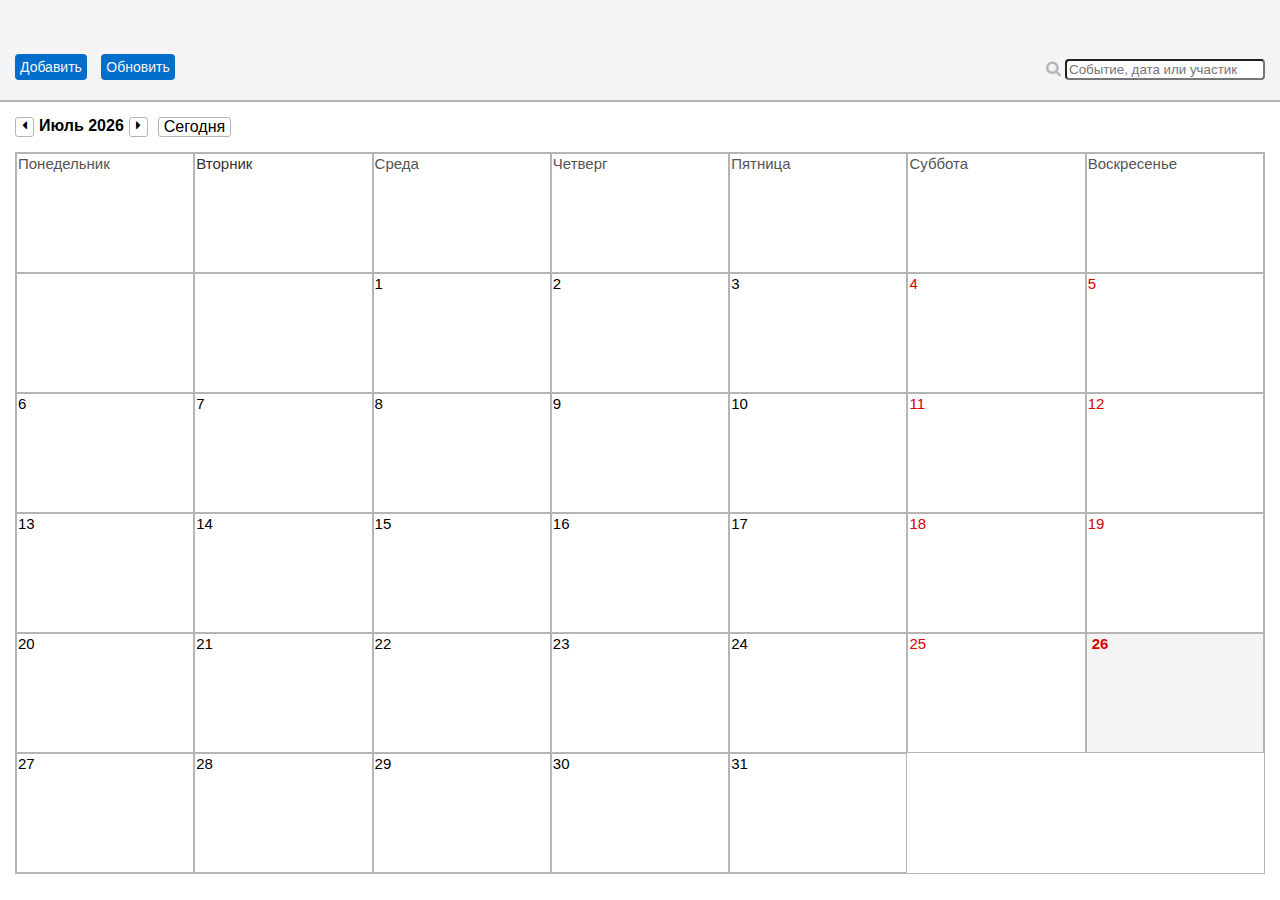
<file: Calendar/index.html>
﻿<!DOCTYPE html>
<html>
<head>
    <meta charset="utf-8" />
    <meta name="viewport" content="width=device-width, initial-scale=1, maximum-scale=1" />
    <link href="calendar-png.png" rel="icon" type="image/x-icon" />
    <link rel="stylesheet" href="https://maxcdn.bootstrapcdn.com/font-awesome/4.5.0/css/font-awesome.min.css">
    <link href="calendar_style.css" rel="stylesheet" />
    <script src="App_JavaScript.js"></script>
    <title>Calendar</title>
</head>
<body>
    <header>
        <div class="container">
            <div class="header_calendar">
                <div class="btn_click">
                    <input class="click_add same" type="button" value="Добавить" />
                    <input class="click_res same" type="button" value="Обновить" />
                </div>
                <div class="search_information">
                    <i class="fa fa-search icon_search" aria-hidden="true"></i>
                    <input class="search_input" type="search" placeholder="Событие, дата или участик" />
                </div>
            </div>
        </div>
    </header>
    <div class="calendar_container">
        <div class="add_event">
            <i class="fa fa-times close" aria-hidden="true"></i>
            <form name="form_control" class="add_form">
                <input class="event_text" type="text" placeholder="Событие" />
                <input class="data_text" type="text" placeholder="День, месяц, год" />
                <input class="parnter_name" type="text" placeholder="Имена учасников" />
                <textarea class="event_discription" placeholder="Описание" rows="6"></textarea>
            </form>
            <button class="ready">Готово</button>
            <button class="reset">Удалить</button>
        </div>
        <div class="calendar_nav">
            <button class="prev"><i class="fa fa-caret-left" aria-hidden="true"></i></button>
            <div class="today"></div>
            <button class="next"><i class="fa fa-caret-right" aria-hidden="true"></i></button>
            <div class="only_today">Сегодня</div>
        </div>
        <table id="calendar">
            <thead>
                <tr>
                    <td>
                    Понедельник<td>
                    Вторник<td>
                    Среда<td>
                    Четверг<td>
                    Пятница<td>
                    Суббота<td>
                    Воскресенье
  <tbody>
        </table>

    </div>
</body>
</html>
</file>
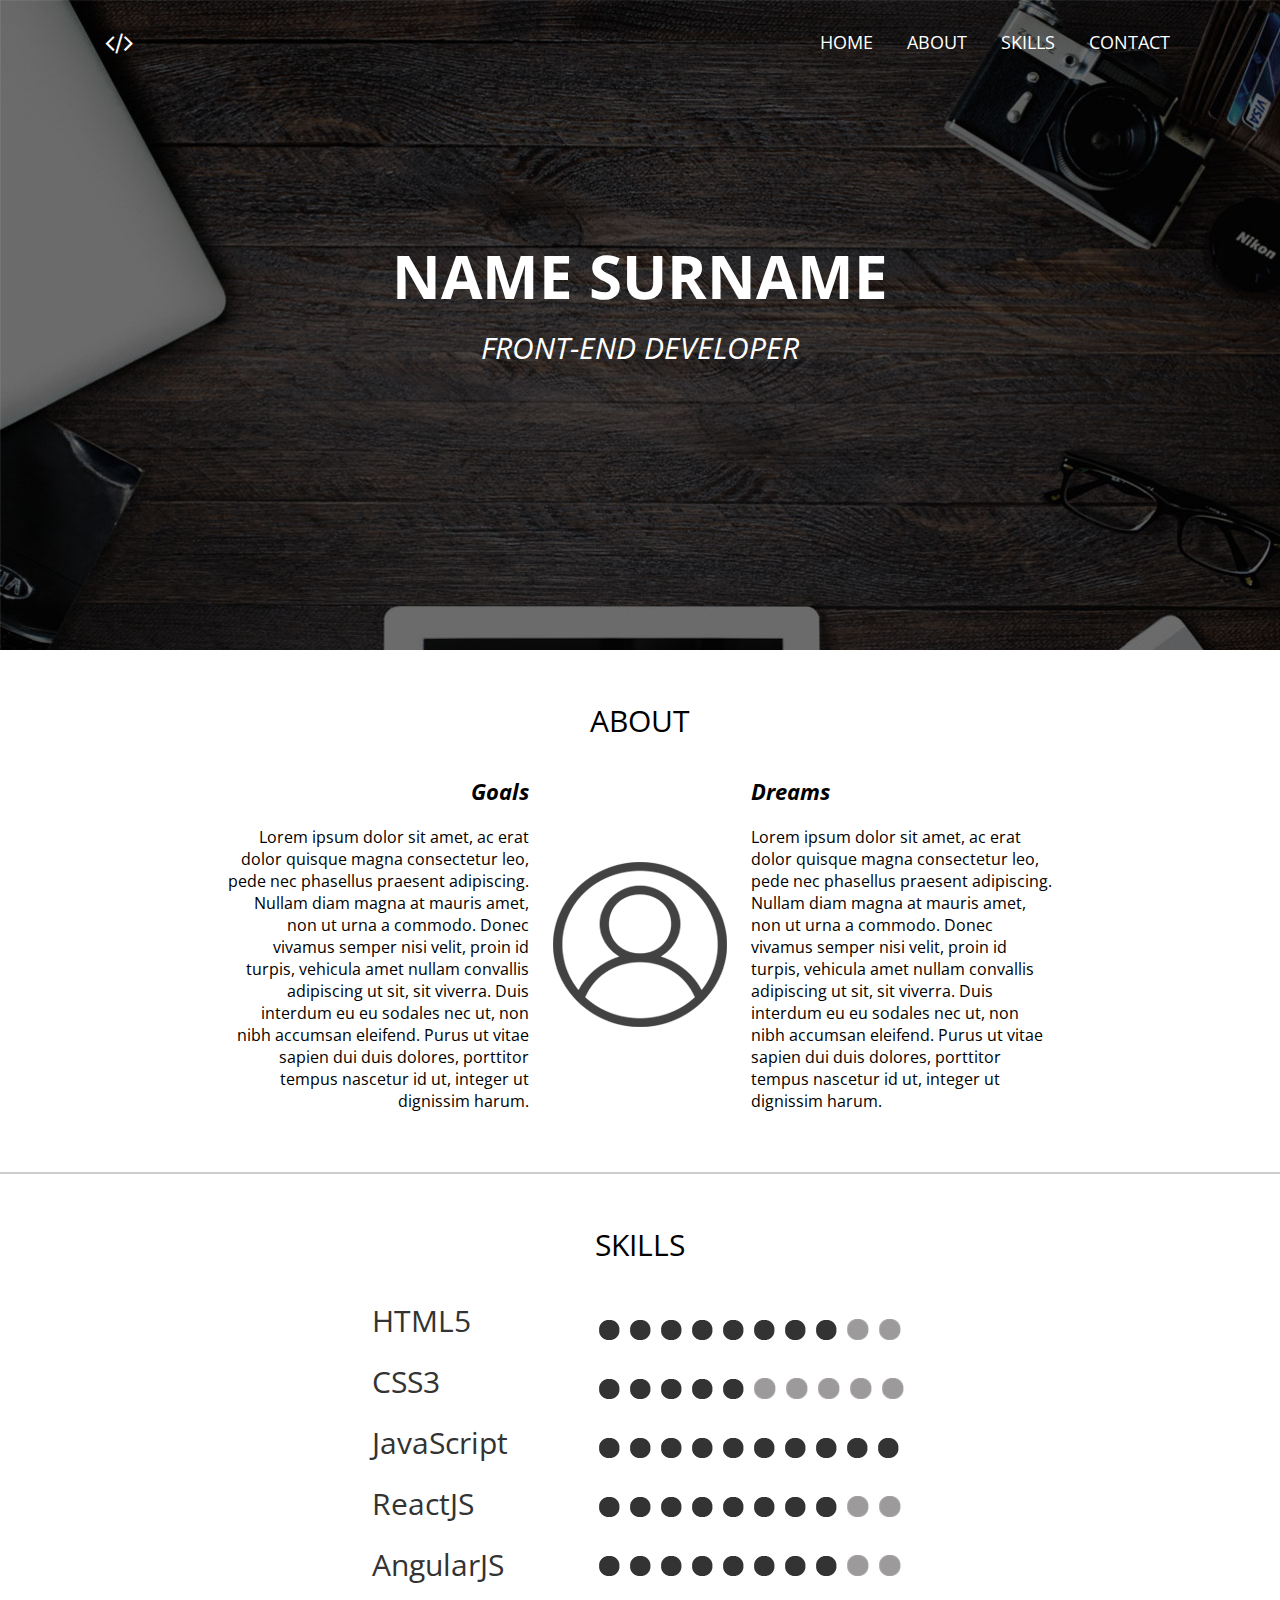
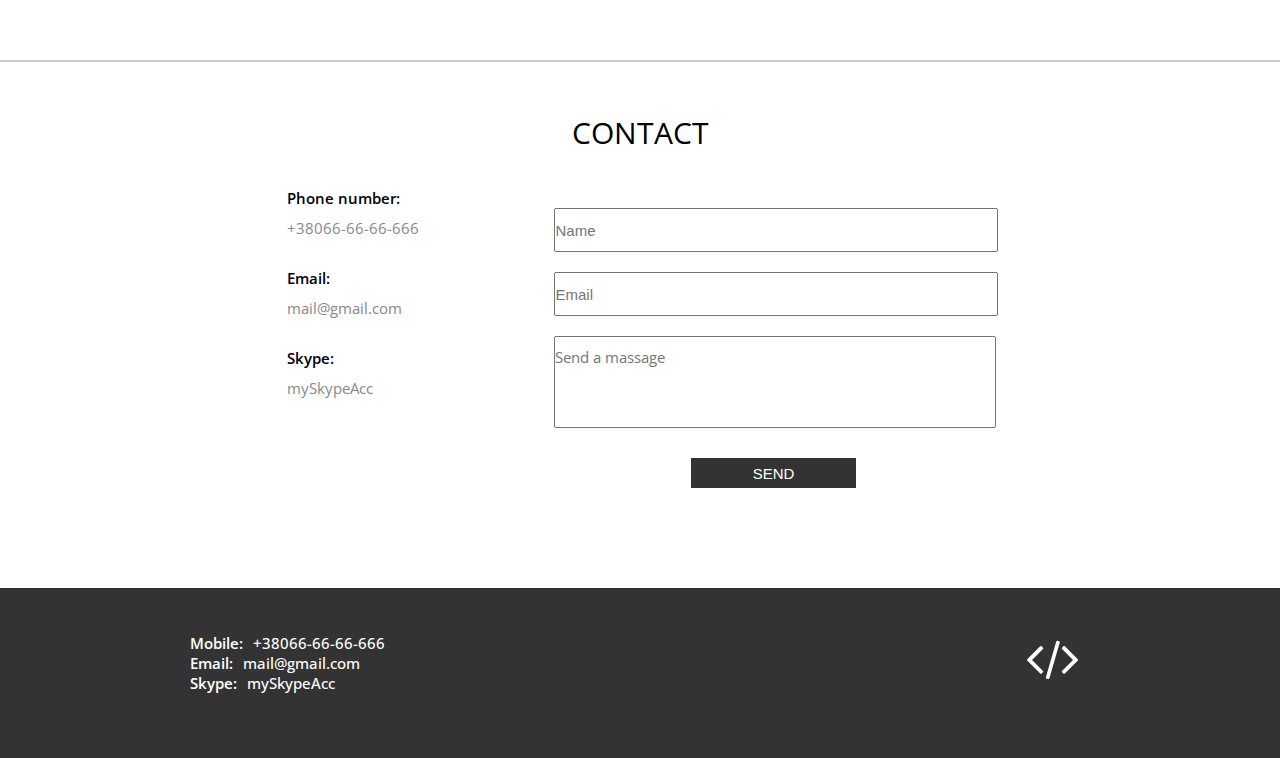
<file: GL-Test/index.html>
﻿<!DOCTYPE html>
<html>
<head>
    <meta charset="utf-8" />
    <title>GL-TEST</title>
    <meta name="viewport" content="width=device-width, initial-scale=1, maximum-scale=1" />
    <link href="img/code_icon.png" rel="icon" type="image/x-icon" />
    <link href="less/main.less" rel="stylesheet/less" type="text/css" />
    <link href="less/media.less" rel="stylesheet/less" type="text/css" />
    <script src="libs/less/less-v.2.7.2.js"></script>
    <script src="libs/jquery/jquery-2.1.4.min.js"></script>
    <script src="libs/angularJS/angular.js"></script>
    <link rel="stylesheet" href="https://maxcdn.bootstrapcdn.com/font-awesome/4.5.0/css/font-awesome.min.css">

    <!-- GOOGLE FONTS -->
    <link href="https://fonts.googleapis.com/css?family=Open+Sans:400,700" rel="stylesheet">
</head>
<body>
    <!-- HEDEAR -->
    <header class="header">
        <div class="container">
            <nav>
                <a href="index.html" class="home_logo">
                    <div class="logo" title="logo">
                        <i class="fa fa-code" aria-hidden="true"></i>
                    </div>
                </a>
                <div class="menu">
                    <ul class="nav_menu">
                        <li><a href=".header">HOME</a></li>
                        <li><a href=".about">ABOUT</a></li>
                        <li><a href=".skills">SKILLS</a></li>
                        <li><a href=".contact">CONTACT</a></li>
                    </ul>
                </div>
            </nav>
            <div class="title_block">
                <h1>Name surname</h1>
                <p>Front-end developer</p>
            </div>
        </div>
    </header>
    <!-- ABOUT -->
    <section class="about">
        <div class="container">
            <h3 class="title_same">ABOUT</h3>
            <div class="about_inform">
                <div class="goals">
                    <h3 class="title_goals">Goals</h3>
                    <p>
                        Lorem ipsum dolor sit amet, ac erat dolor quisque magna consectetur leo, 
                        pede nec phasellus praesent adipiscing. Nullam diam magna at mauris amet, 
                        non ut urna a commodo. Donec vivamus semper nisi velit, proin id turpis, 
                        vehicula amet nullam convallis adipiscing ut sit, sit viverra. 
                        Duis interdum eu eu sodales nec ut, non nibh accumsan eleifend. 
                        Purus ut vitae sapien dui duis dolores, porttitor tempus nascetur id ut, 
                        integer ut dignissim harum.
                    </p>
                </div>
                <div class="img_about">
                    <img src="img/about_us.png" />
                </div>
                <div class="dreams">
                    <h3 class="title_dreams">Dreams</h3>
                    <p>
                        Lorem ipsum dolor sit amet, ac erat dolor quisque magna consectetur leo, 
                        pede nec phasellus praesent adipiscing. Nullam diam magna at mauris amet, 
                        non ut urna a commodo. Donec vivamus semper nisi velit, proin id turpis, 
                        vehicula amet nullam convallis adipiscing ut sit, sit viverra. 
                        Duis interdum eu eu sodales nec ut, non nibh accumsan eleifend. 
                        Purus ut vitae sapien dui duis dolores, porttitor tempus nascetur id ut, 
                        integer ut dignissim harum.
                    </p>
                </div>
            </div>
        </div>
    </section>
    <!-- SKILLS -->
    <section class="skills" ng-app="skillsApp">
        <div class="container">
            <h3 class="title_same">SKILLS</h3>
            <div class="skills_container" ng-controller="skillsCtrl">
                <div class="skills_name">
                    <p ng-repeat="skill in data.skills">
                        {{skill.name}}
                    </p>
                </div>
                <div class="prof_level">
                    <div class="html_level"></div>
                    <div class="css_level"></div>
                    <div class="js_level"></div>
                    <div class="react_level"></div>
                    <div class="angular_level"></div>
                </div>
            </div>
        </div>
    </section>
    <!-- CONTACT -->
    <section class="contact">
        <div class="container">
            <h3 class="title_same">CONTACT</h3>
            <div class="contact_flex">
                <div class="contact_container">
                    <div class="contact_number">
                        <p class="contzct_name">Phone number:</p>
                        <p class="grey">+38066-66-66-666</p>
                    </div>
                    <div class="contact_email">
                        <p class="contzct_name">Email:</p>
                        <p class="grey">mail@gmail.com</p>
                    </div>
                    <div class="contact_skype">
                        <p class="contzct_name">Skype:</p>
                        <p class="grey">mySkypeAcc</p>
                    </div>
                </div>
                <div class="feedback_container">
                    <form>
                        <input class="name_input" type="text" placeholder="Name" required />
                        <input class="email_input" type="email" placeholder="Email" required />
                        <textarea class="message_input" rows="4" placeholder="Send a massage" required></textarea>
                        <div class="btn_center">
                            <input class="send_mesagge" type="submit" value="Send" />
                        </div>
                    </form>
                </div>
            </div>
        </div>
    </section>
    <!-- FOOTER -->
    <footer>
        <div class="footer_container">
            <div class="footer_inform">
                <div class="footer_contact">
                    <p>Mobile:<span>+38066-66-66-666</span></p>
                    <p>Email:<span>mail@gmail.com</span></p>
                    <p>Skype:<span>mySkypeAcc</span></p>
                </div>
                <a href="index.html" class="footer_logo" title="logo">
                    <div>
                        <i class="fa fa-code" aria-hidden="true"></i>
                    </div>
                </a>
            </div>
        </div>
    </footer>

    <script src="js/Task_5.js"></script>
    <script src="js/Task_4.js"></script>
    <!-- Navigation -->
    <script>
        $('.menu').on("click", 'a', function (e) {
            e.preventDefault();
            var id = $(this).attr('href'),
                top = $(id).offset().top;
            $('body,html').animate({ scrollTop: top }, 1000);
        });
    </script>

</body>
</html>
</file>
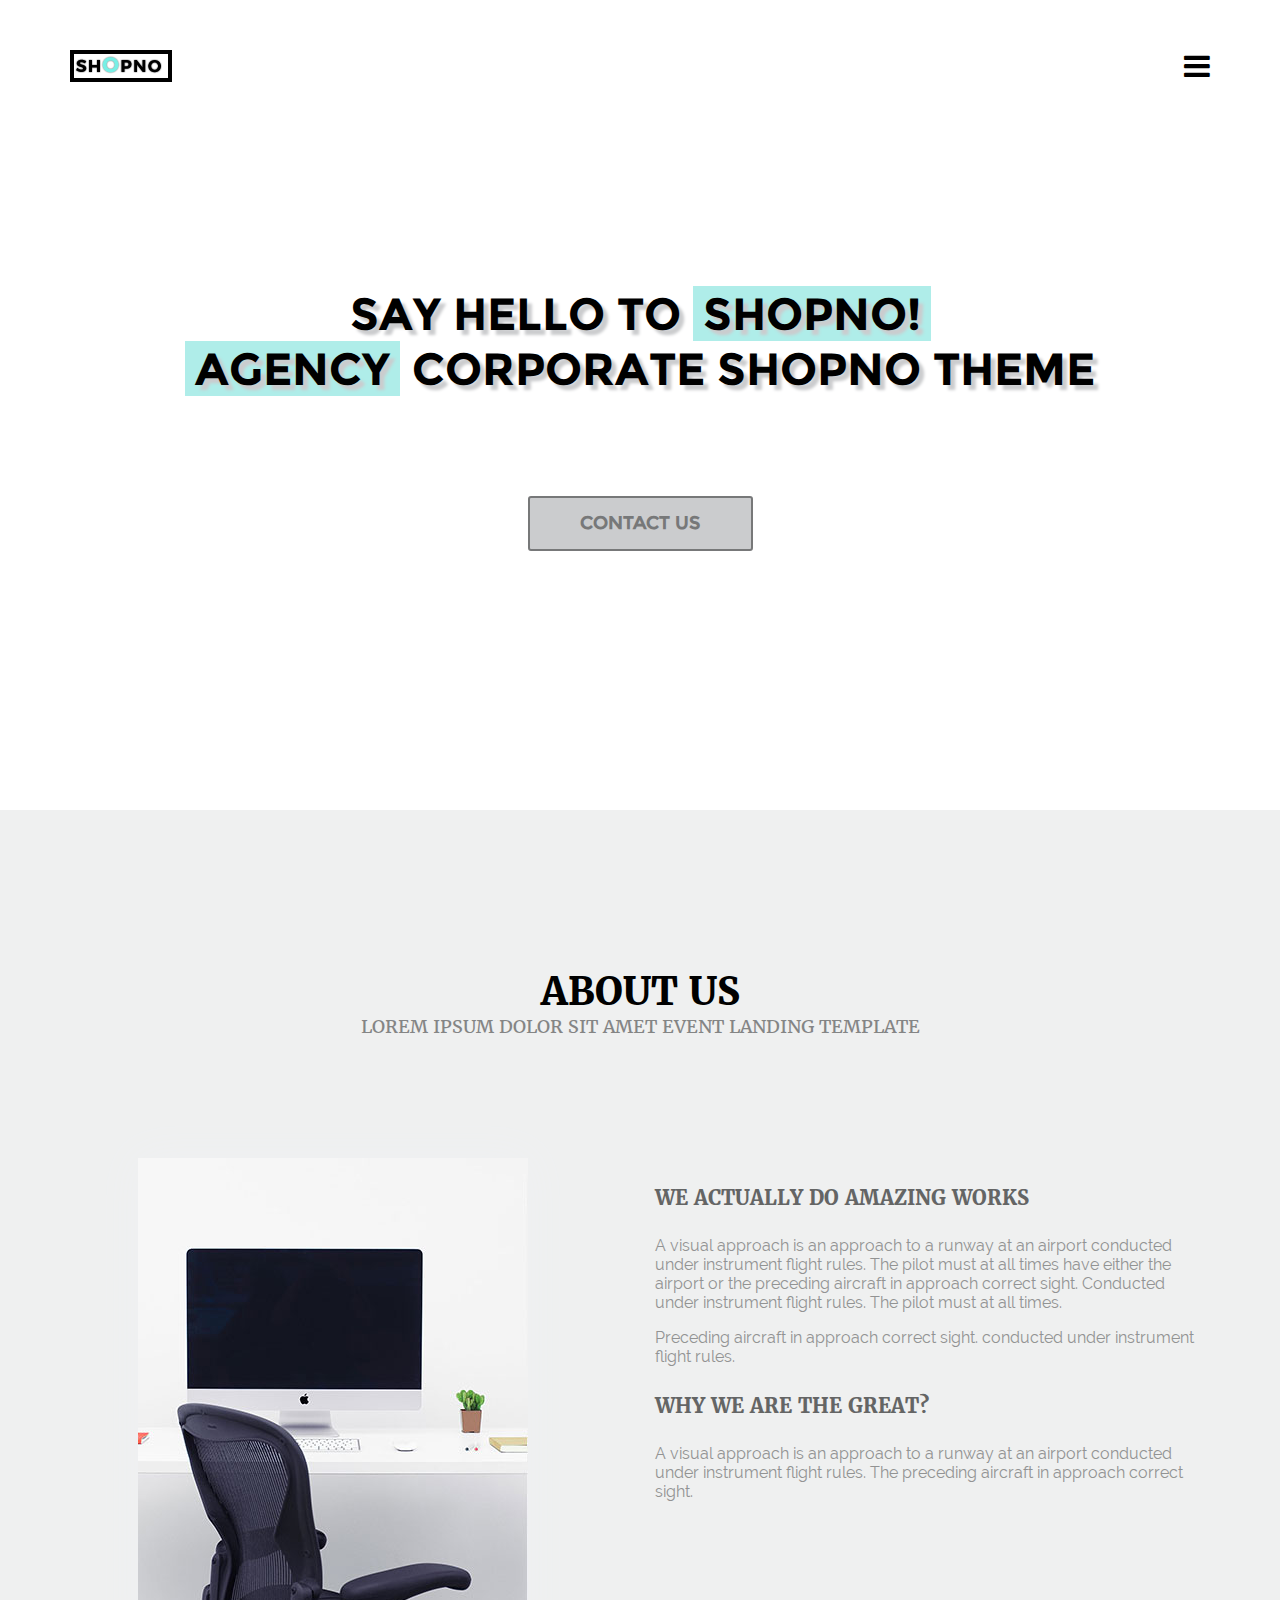
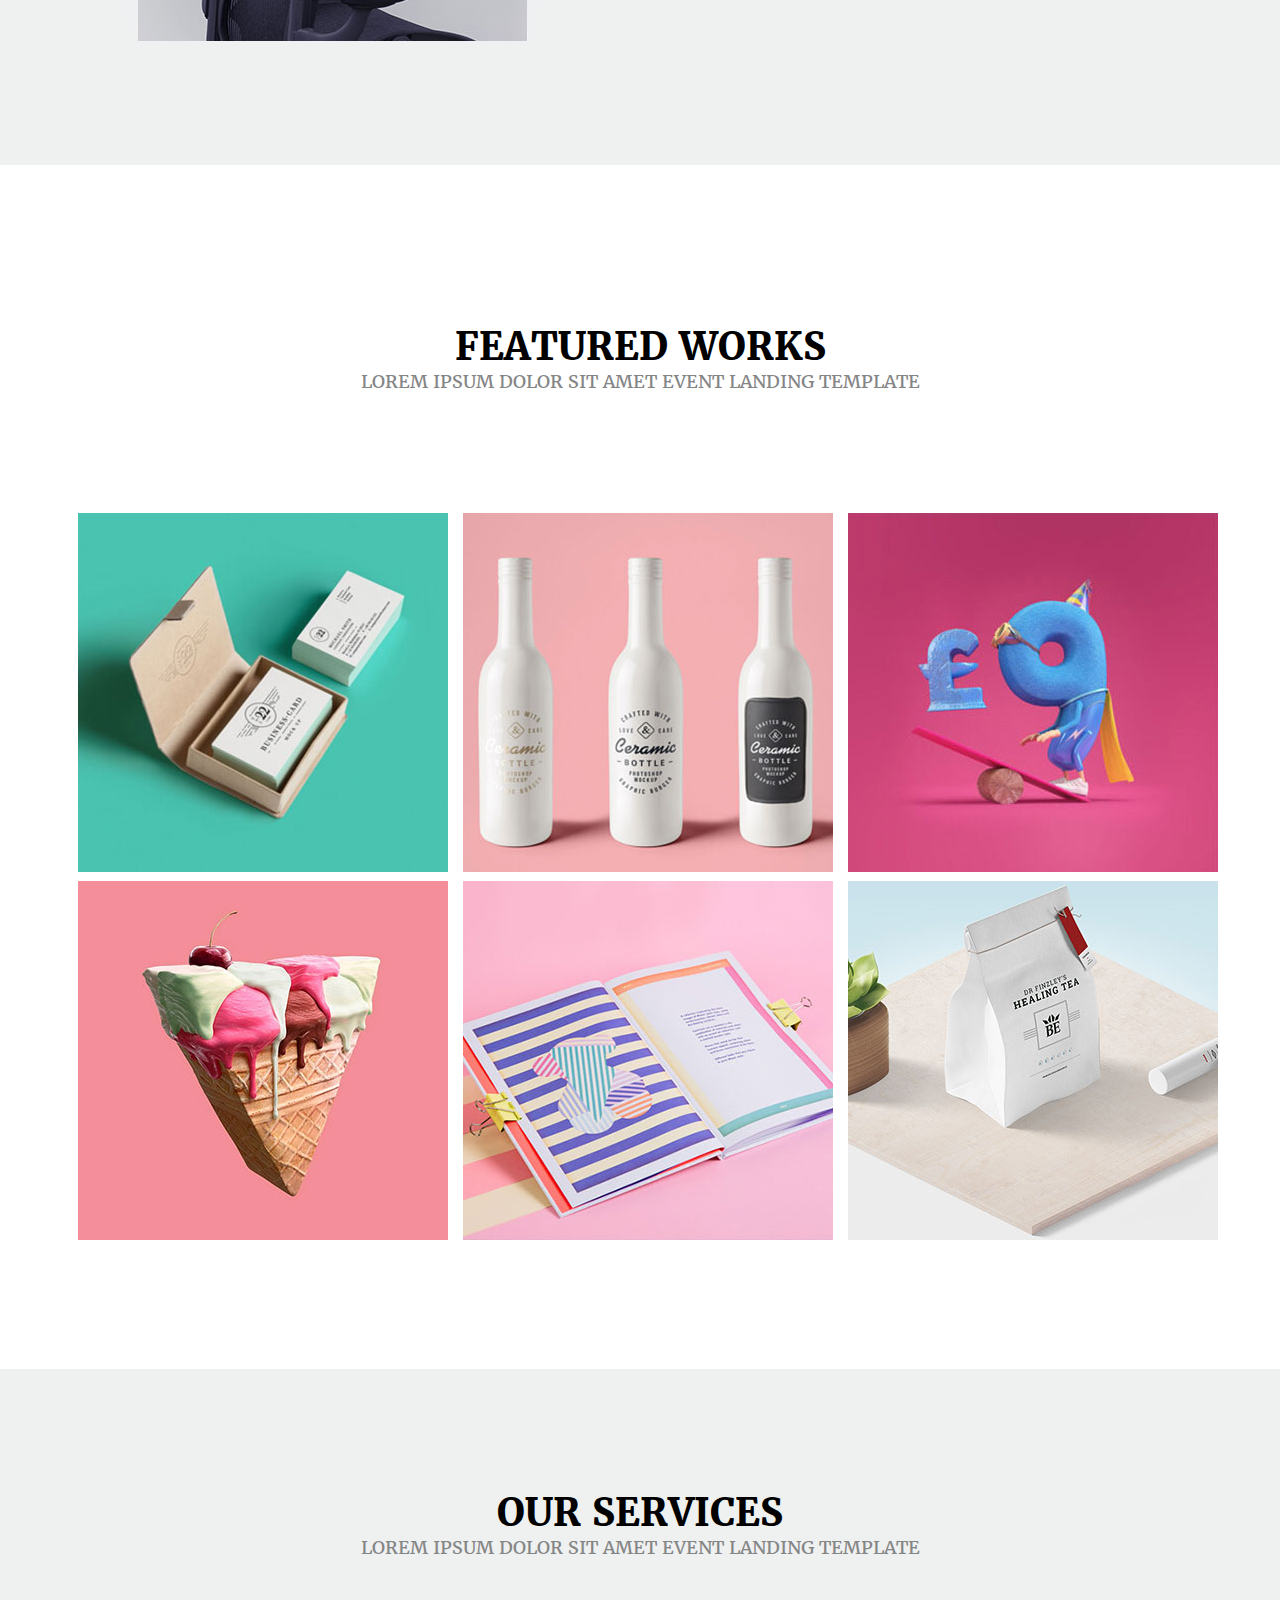
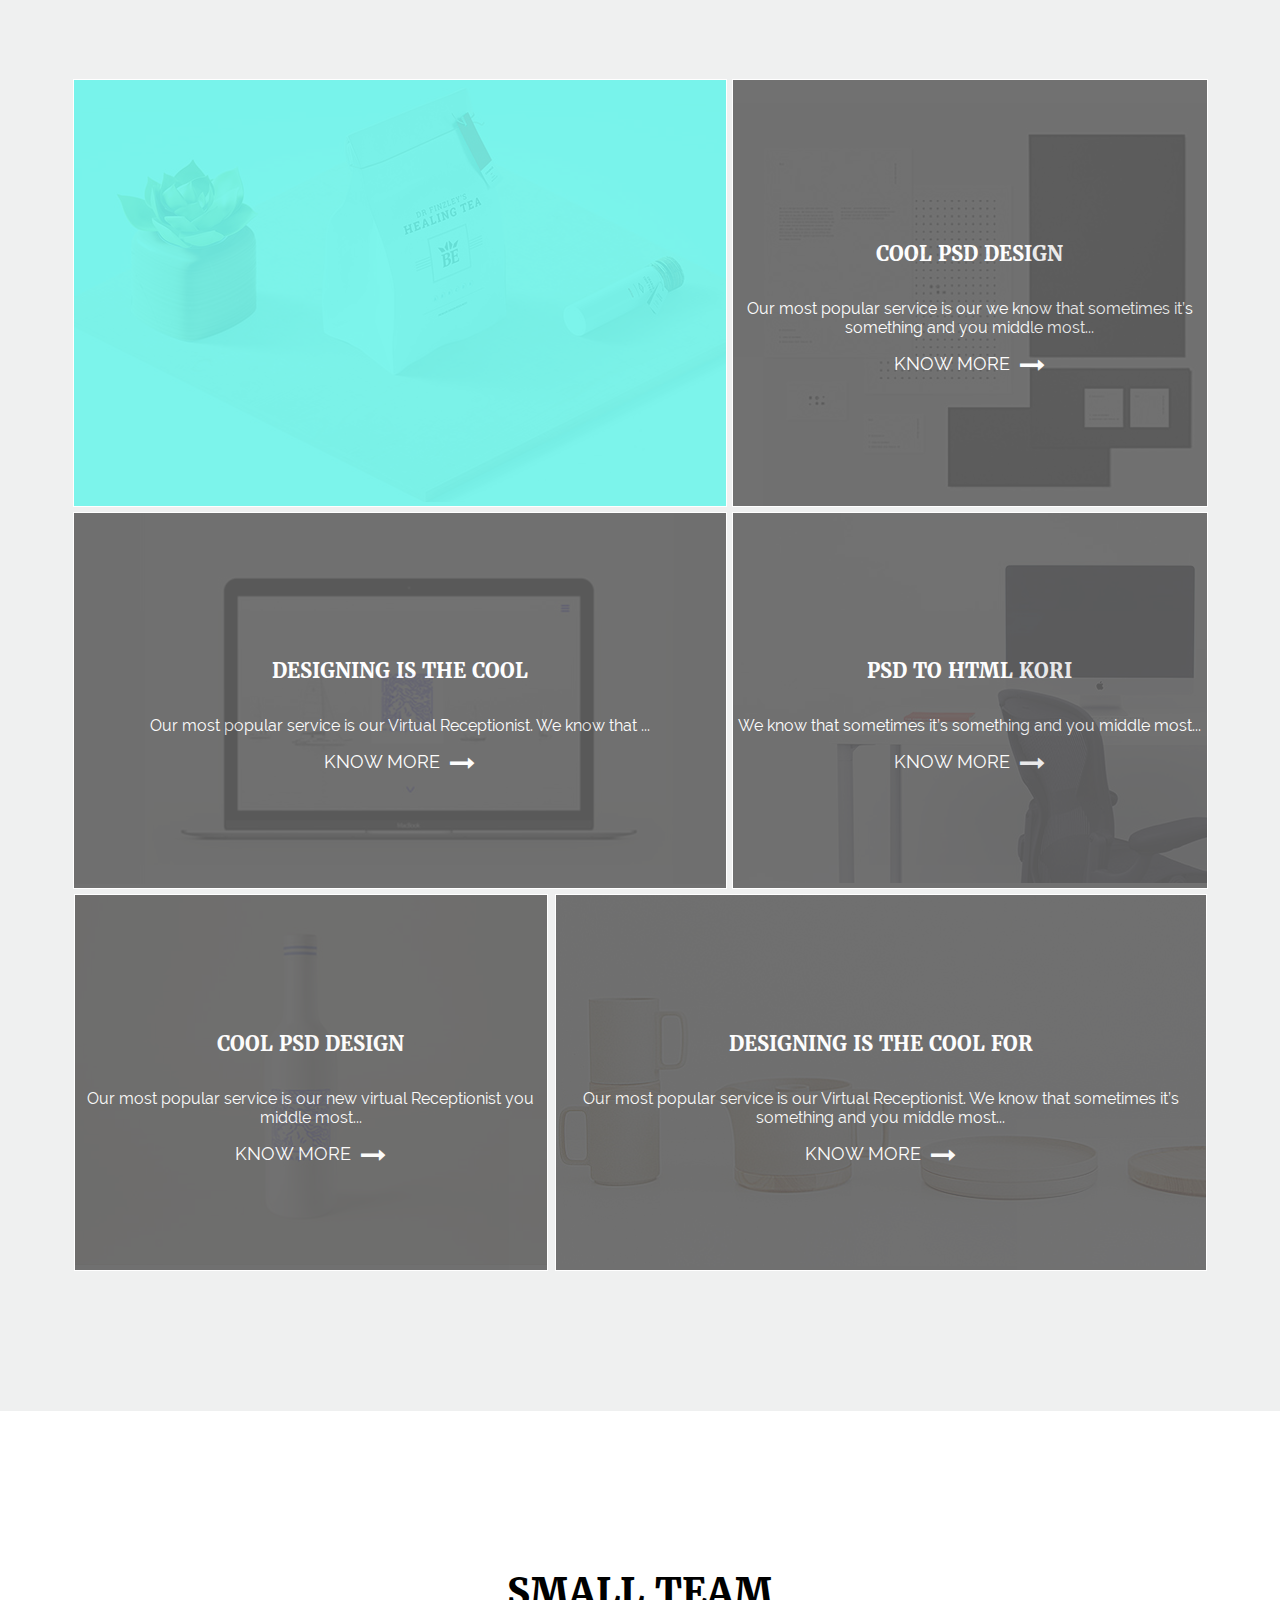
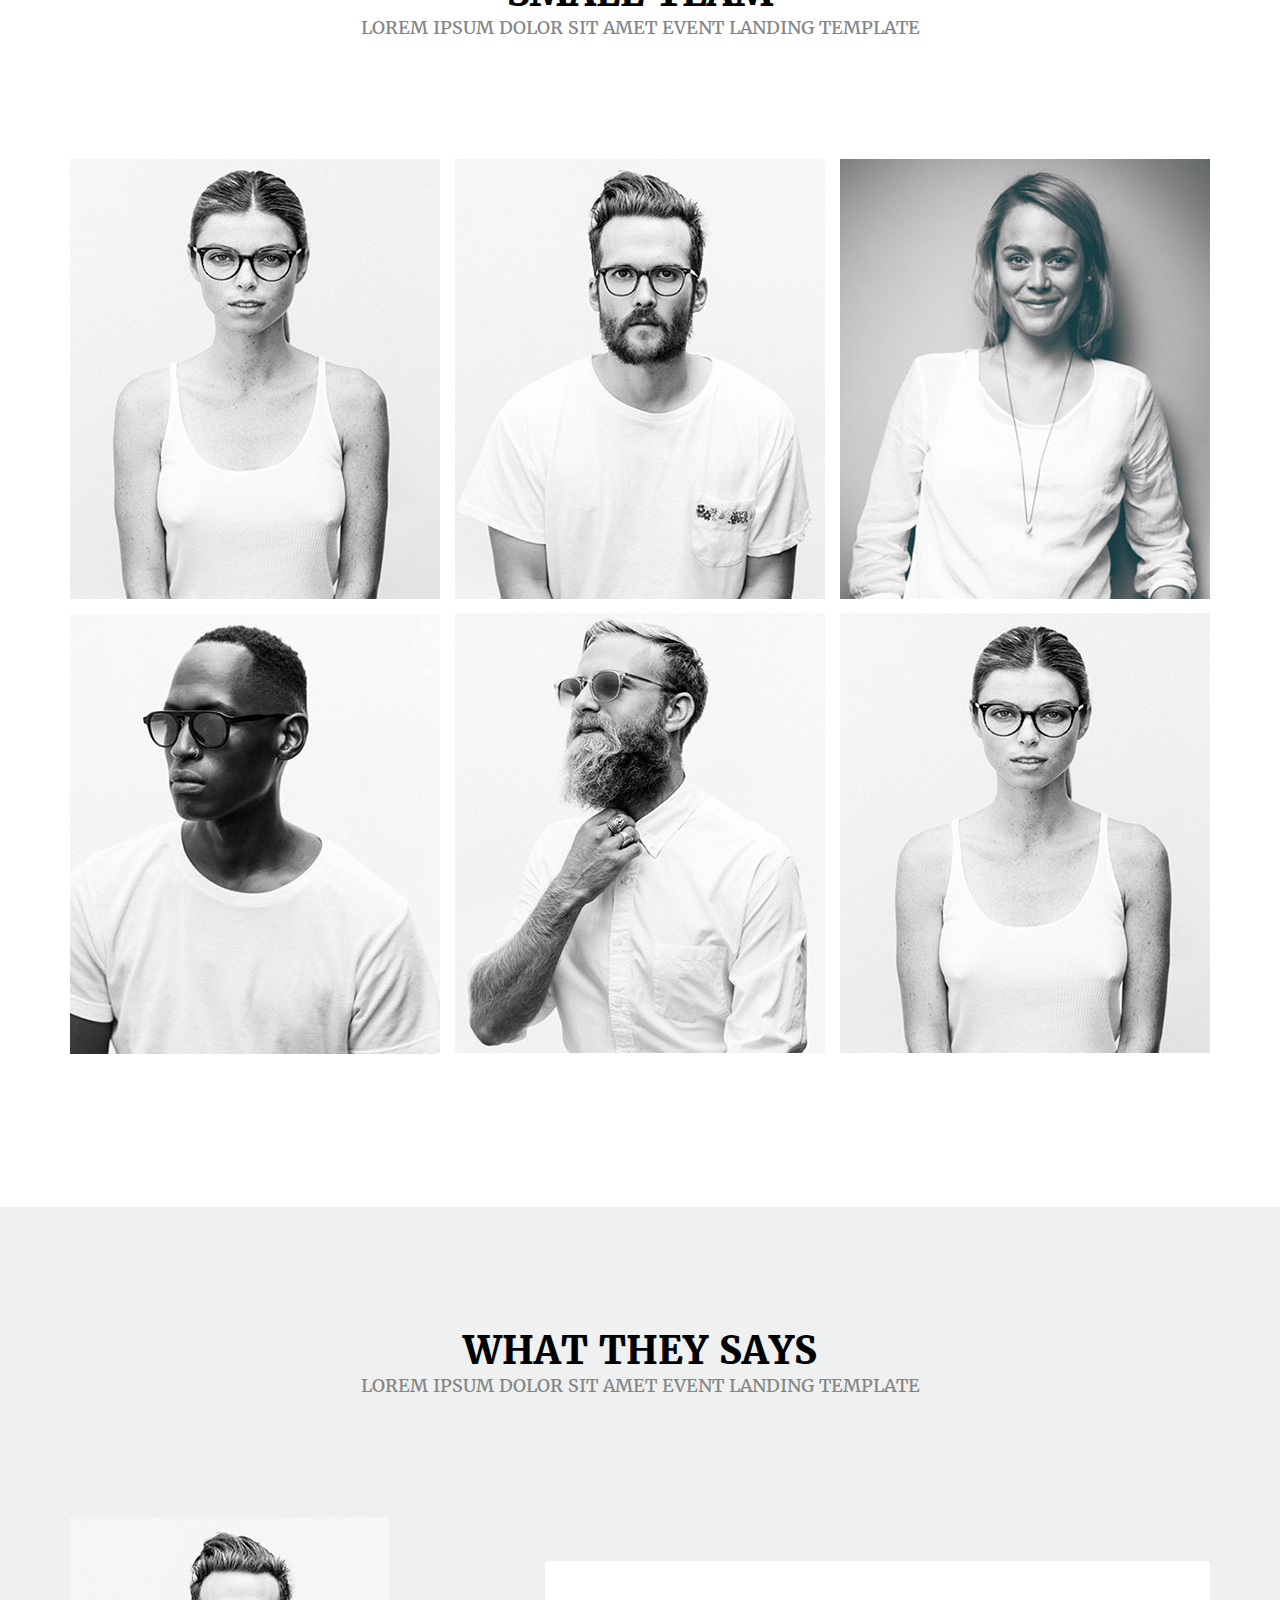
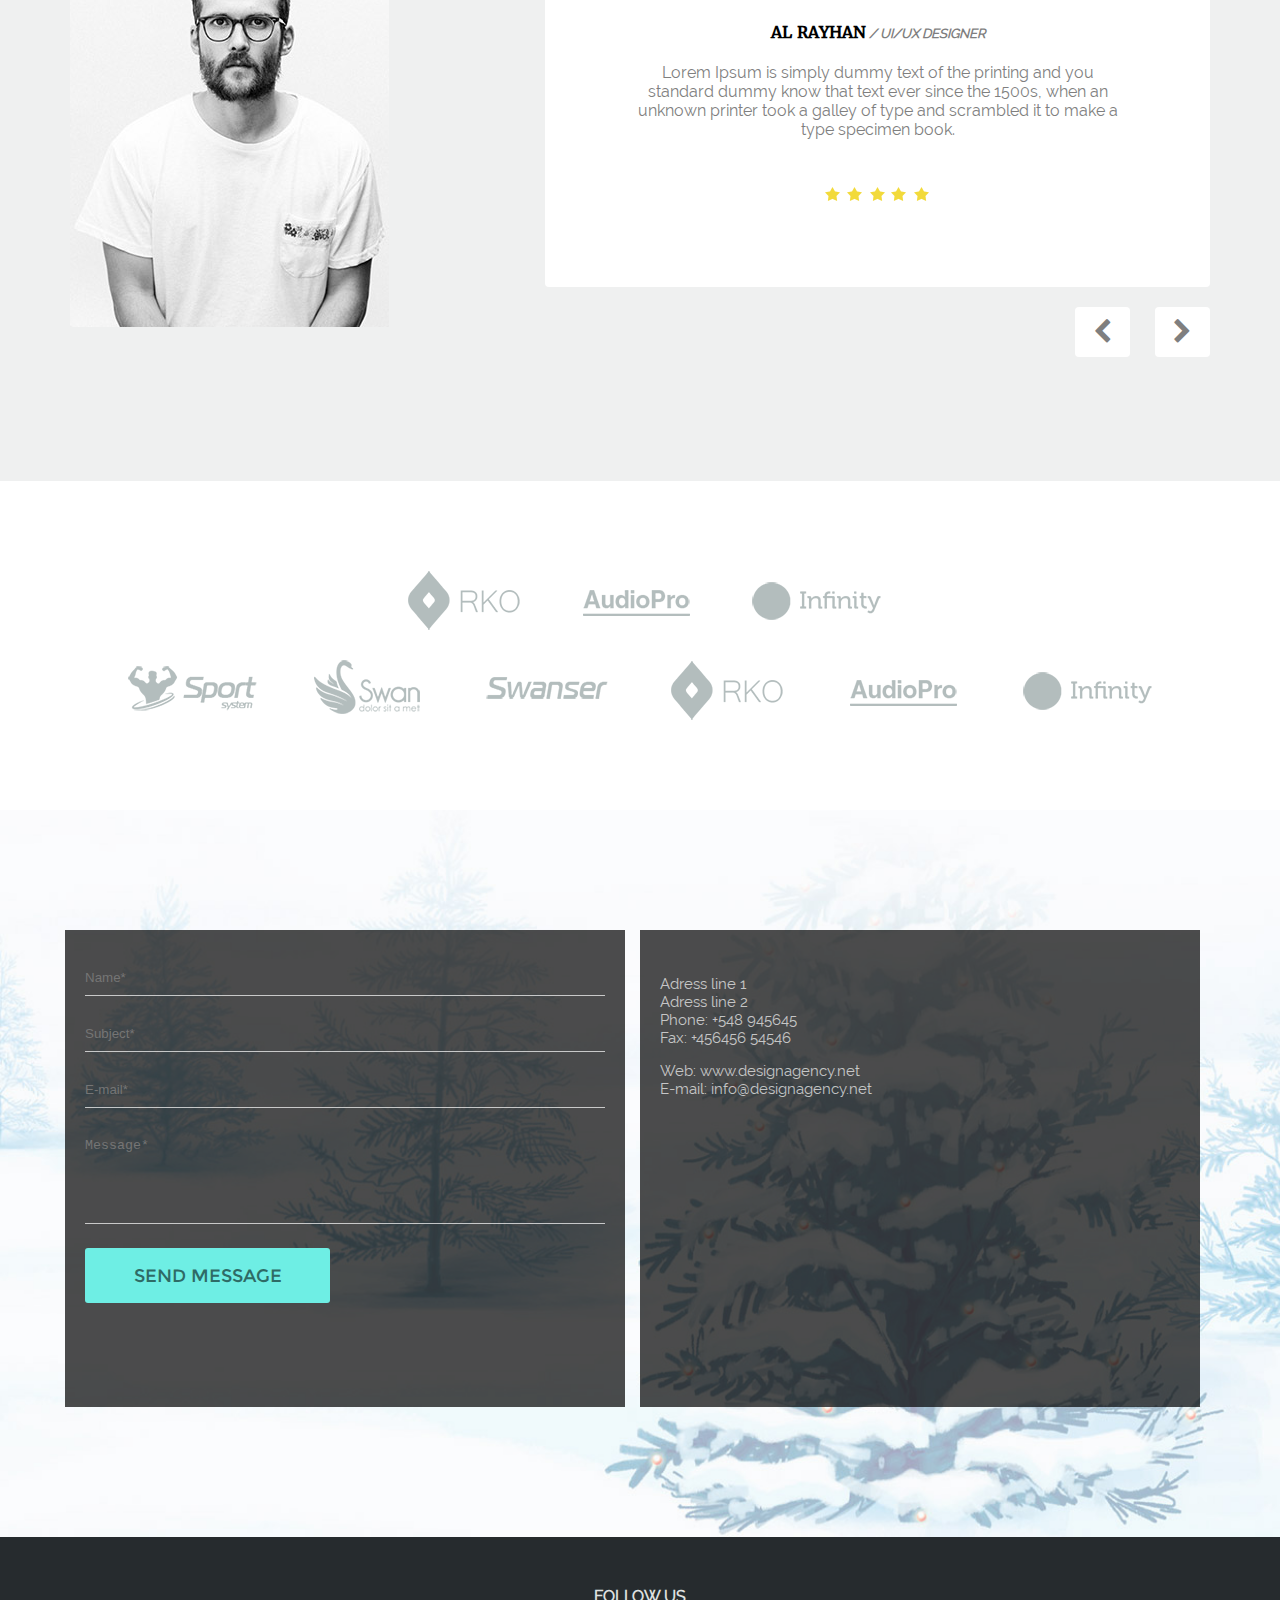
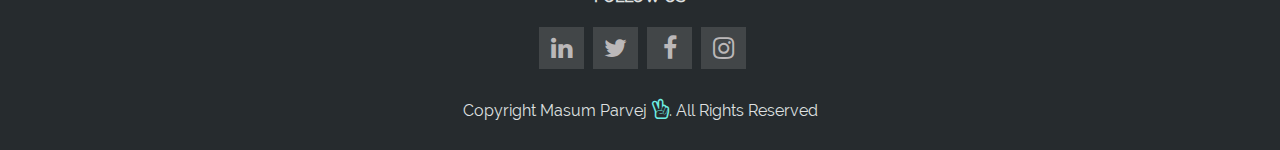
<file: ShopNo/index.html>
﻿<!DOCTYPE html>
<html>
<head>
    <meta http-equiv="content-type" content="text/html; charset=utf-8" />
    <title>ShopNo</title>
    <meta name="viewport" content="width=device-width, initial-scale=1, maximum-scale=1" />
    <link href="img/logo_sm.png" rel="icon" type="image/x-icon" />
    <script src="libs/jquery/jquery-2.1.4.min.js"></script>
    <script src="libs/angularJS/angular.js"></script>
    <link href="less/main.less" rel="stylesheet/less" type="text/css" />
    <link href="less/fonts.less" rel="stylesheet/less" type="text/css" />
    <link href="less/media.less" rel="stylesheet/less" type="text/css" />
    <script src="libs/less/less-v.2.7.2.js"></script>
    <link rel="stylesheet" href="https://maxcdn.bootstrapcdn.com/font-awesome/4.5.0/css/font-awesome.min.css">
    <script src="js/App_jquery.js"></script>
</head>
<body>
    <!--HEADER-->
    <header>
        <div class="slide_menu_right">
                 <i class="fa fa-times close_tab" aria-hidden="true"></i>
                <ul class="collapse_menu">
                    <li><a href="#">HOME</a></li>
                    <li><a href="#">ABOUT US</a></li>
                    <li><a href="#">WORKS</a></li>
                    <li><a href="#">OUR SERVICES</a></li>
                    <li><a href="#">THE TEAM</a></li>
                    <li><a href="#">LOCATION</a></li>
                </ul>
            </div>
        <div class="container">
            <nav>
                <a href="index.html">
                    <img src="img/logo_shopno.png" title="logo" alt="logo" />
                </a>
                <div class="btn_menu">
                   <i class="fa fa-bars" aria-hidden="true"></i>
                </div>
            </nav>
            <div class="title_block">
                <h1>Say hello to <span>shopno!</span><br />
                    <span>Agency</span> corporate shopno theme</h1>
                <input type="submit" value="Contact us" class="btn_contact" />
            </div>
        </div>
    </header>
    <!-- ABOUT US -->
    <section id="about_us">
        <div class="container">
            <div class="title_about_us">
                <h3 class="block_title">ABOUT US</h3>
                <p class="litle_title">Lorem ipsum dolor sit amet event landing template</p>
                <div class="about_us_container">
                    <div class="carusel_about">
                        <div class="slider">
                            <img src="img/About-us-1.jpg" />
                        </div>
                    </div>
                    <div class="information_about">
                        <h4>We Actually Do amazing works</h4>
                        <p>
                            A visual approach is an approach to a runway at an airport conducted under instrument flight rules.                             The pilot must at all times have either the airport or the preceding aircraft in approach correct sight.                             Conducted under instrument flight rules. The pilot must at all times.
                        </p>
                        <p>Preceding aircraft in approach correct sight. conducted under instrument flight rules.</p>
                        <h4>why we are the great?</h4>
                        <p>
                            A visual approach is an approach to a runway at an airport conducted under instrument flight rules.
                            The preceding aircraft in approach correct sight.
                        </p>
                    </div>
                </div>
            </div>
        </div>
    </section>
    <!-- OUR WORKS -->
    <section id="our_works">
        <div class="container">
            <div class="title_works">
                <h3 class="block_title">featured works</h3>
                <p class="litle_title">Lorem ipsum dolor sit amet event landing template</p>
            </div>
            <div class="portfolio">
                <div class="wrap-portfolio">
                    <div class="work_img">
                        <div class="about_work">
                            <div class="inform">
                                <h4>WORK NAME</h4>
                                <p>About this work</p>
                                <a class="soc_work" href="#"><i class="fa fa-github" aria-hidden="true"></i></a>
                                <a class="soc_work" href="#"><i class="fa fa-google-plus" aria-hidden="true"></i></a>
                                <a class="soc_work" href="#"><i class="fa fa-cloud-download" aria-hidden="true"></i></a>
                            </div>
                        </div>
                        <img src="img/works-1.jpg" />
                    </div>
                    <div class="work_img">
                        <div class="about_work">
                            <div class="inform">
                                <h4>WORK NAME</h4>
                                <p>About this work</p>
                                <a class="soc_work" href="#"><i class="fa fa-github" aria-hidden="true"></i></a>
                                <a class="soc_work" href="#"><i class="fa fa-google-plus" aria-hidden="true"></i></a>
                                <a class="soc_work" href="#"><i class="fa fa-cloud-download" aria-hidden="true"></i></a>
                            </div>
                        </div>
                        <img src="img/works-2.jpg" />
                    </div>
                </div>
                <div class="wrap-portfolio">
                    <div class="work_img">
                        <div class="about_work">
                            <div class="inform">
                                <h4>WORK NAME</h4>
                                <p>About this work</p>
                                <a class="soc_work" href="#"><i class="fa fa-github" aria-hidden="true"></i></a>
                                <a class="soc_work" href="#"><i class="fa fa-google-plus" aria-hidden="true"></i></a>
                                <a class="soc_work" href="#"><i class="fa fa-cloud-download" aria-hidden="true"></i></a>
                            </div>
                        </div>
                        <img src="img/works-3.jpg" />
                    </div>
                    <div class="work_img">
                        <div class="about_work">
                            <div class="inform">
                                <h4>WORK NAME</h4>
                                <p>About this work</p>
                                <a class="soc_work" href="#"><i class="fa fa-github" aria-hidden="true"></i></a>
                                <a class="soc_work" href="#"><i class="fa fa-google-plus" aria-hidden="true"></i></a>
                                <a class="soc_work" href="#"><i class="fa fa-cloud-download" aria-hidden="true"></i></a>
                            </div>
                        </div>
                        <img src="img/works-4.jpg" />
                    </div>
                </div>
                <div class="wrap-portfolio">
                    <div class="work_img">
                        <div class="about_work">
                            <div class="inform">
                                <h4>WORK NAME</h4>
                                <p>About this work</p>
                                <a class="soc_work" href="#"><i class="fa fa-github" aria-hidden="true"></i></a>
                                <a class="soc_work" href="#"><i class="fa fa-google-plus" aria-hidden="true"></i></a>
                                <a class="soc_work" href="#"><i class="fa fa-cloud-download" aria-hidden="true"></i></a>
                            </div>
                        </div>
                        <img src="img/works-5.jpg" />
                    </div>
                    <div class="work_img">
                        <div class="about_work">
                            <div class="inform">
                                <h4>WORK NAME</h4>
                                <p>About this work</p>
                                <a class="soc_work" href="#"><i class="fa fa-github" aria-hidden="true"></i></a>
                                <a class="soc_work" href="#"><i class="fa fa-google-plus" aria-hidden="true"></i></a>
                                <a class="soc_work" href="#"><i class="fa fa-cloud-download" aria-hidden="true"></i></a>
                            </div>
                        </div>
                        <img src="img/works-6.jpg" />
                    </div>
                </div>
            </div>
        </div>
    </section>
    <!-- OUR SERVICES -->
    <section id="our_services">
        <div class="container">
            <div class="title_services">
                <h3 class="block_title">our services</h3>
                <p class="litle_title">Lorem ipsum dolor sit amet event landing template</p>
            </div>
            <div class="services_block">
                <div class="wrap">
                    <div class="service">
                        <div class="service_information">
                            <div class="about_service">
                                <h5>Designing is The Cool FOR</h5>
                                <p>Our most popular service is our Virtual Receptionist. We know that sometimes it’s something and you middle most...</p>
                                <a href="#">KNOW MORE<i class="fa fa-long-arrow-right" aria-hidden="true"></i></a>
                            </div>
                            <div class="more_inform">
                            </div>
                        </div>
                        <img class="service_img" src="img/service-1.jpg" />
                    </div>
                    <div class="service">
                        <div class="service_information">
                            <div class="about_service">
                                <h5>cool psd Design</h5>
                                <p>Our most popular service is our we know that sometimes it’s something and you middle most...</p>
                                <a>KNOW MORE<i class="fa fa-long-arrow-right" aria-hidden="true"></i></a>
                            </div>
                        </div>
                        <img class="service_img" src="img/service-2.jpg" />
                    </div>
                </div>
                <div class="wrap">
                    <div class="service">
                        <div class="service_information">
                            <div class="about_service">
                                <h5>Designing is The Cool</h5>
                                <p>Our most popular service is our Virtual Receptionist. We know that ...</p>
                                <a>KNOW MORE<i class="fa fa-long-arrow-right" aria-hidden="true"></i></a>
                            </div>
                        </div>
                        <img class="service_img" src="img/service-3.jpg" />
                    </div>
                    <div class="service">
                        <div class="service_information">
                            <div class="about_service">
                                <h5>PSD TO HTML KORI</h5>
                                <p>We know that sometimes it’s something and you middle most...</p>
                                <a>KNOW MORE<i class="fa fa-long-arrow-right" aria-hidden="true"></i></a>
                            </div>
                        </div>
                        <img class="service_img" src="img/service-4.jpg" />
                    </div>
                </div>
                <div class="wrap">
                    <div class="service">
                        <div class="service_information">
                            <div class="about_service">
                                <h5>cool psd Design</h5>
                                <p>Our most popular service is our new virtual Receptionist you middle most...</p>
                                <a>KNOW MORE<i class="fa fa-long-arrow-right" aria-hidden="true"></i></a>
                            </div>
                        </div>
                        <img class="service_img" src="img/service-5.jpg" />
                    </div>
                    <div class="service">
                        <div class="service_information">
                            <div class="about_service">
                                <h5>Designing is The Cool FOR</h5>
                                <p>Our most popular service is our Virtual Receptionist. We know that sometimes it’s something and you middle most...</p>
                                <a>KNOW MORE<i class="fa fa-long-arrow-right" aria-hidden="true"></i></a>
                            </div>
                        </div>
                        <img class="service_img" src="img/service-6.jpg" />
                    </div>
                </div>
            </div>
        </div>
    </section>
    <!-- THE TEAM -->
    <section id="team">
        <div class="container">
            <div class="title_team">
                <h3 class="block_title">Small team</h3>
                <p class="litle_title">Lorem ipsum dolor sit amet event landing template</p>
            </div>
            <div class="the_team">
                <div class="wrap-team">
                    <div class="img_team">
                        <img src="img/team-1.jpg" />
                    </div>
                    <div class="img_team">
                        <img src="img/team-2.jpg" />
                    </div>
                </div>
                <div class="wrap-team">
                    <div class="img_team">
                        <img src="img/team-3.jpg" />
                    </div>
                    <div class="img_team">
                        <img src="img/team-4.jpg" />
                    </div>
                </div>
                <div class="wrap-team">
                    <div class="img_team">
                        <img src="img/team-5.jpg" />
                    </div>
                    <div class="img_team">
                        <img src="img/team-6.jpg" />
                    </div>
                </div>
            </div>
        </div>
    </section>
    <section id="quote">
        <div class="container">
            <div class="title_qoute">
                <h3 class="block_title">What they says</h3>
                <p class="litle_title">Lorem ipsum dolor sit amet event landing template</p>
            </div>
            <div class="quote_team">
                <div class="quote_author">
                    <img src="img/quote-1.jpg" />
                </div>
                <div class="quote_context">
                    <h4>AL RAYHAN<span> / UI/UX DESIGNER</span></h4>
                    <p>
                        Lorem Ipsum is simply dummy text of the printing and you standard dummy know that text ever since the 1500s, 
                       when an unknown printer took a galley of type and scrambled it to make a type specimen book.
                    </p>
                    <img src="img/star-qoute.png" />
                    <div class="prev_btn">
                        <div class="prev_qoute"><i class="fa fa-chevron-left" aria-hidden="true"></i></div>
                        <div class="next_qoute"><i class="fa fa-chevron-right" aria-hidden="true"></i></div>
                    </div>
                </div>
            </div>
        </div>
    </section>
    <!-- CLIENT -->
    <section id="client">
        <div class="container">
            <div class="wrap_client_center">
                <img src="img/client-1.png" />
                <img src="img/client-2.png" />
                <img src="img/client-3.png" />
            </div>
            <div class="wpar_client">
                <div class="media_client">
                    <img src="img/client-4.png" />
                    <img src="img/client-5.png" />
                    <img src="img/client-6.png" />
                </div>
                <div class="media_client">
                    <img src="img/client-1.png" />
                    <img src="img/client-2.png" />
                    <img src="img/client-3.png" />
                </div>
            </div>
        </div>
    </section>
    <!-- CONTACT US -->
    <section id="contact_us">
        <div class="container">
            <div class="contact_box">
                <div class="contact_form">
                    <form class="feedback_form">
                        <input type="text" placeholder="Name*" />
                        <input type="text" placeholder="Subject*" />
                        <input type="email" placeholder="E-mail*" />
                        <textarea placeholder="Message*" rows="5"></textarea>
                        <button class="btn_contact" type="submit">SEND MESSAGE</button>
                    </form>
                </div>
                <div class="contact_map">
                    <p class="contact_inform">
                        Adress line 1<br />
                        Adress line 2<br />
                        Phone: +548 945645<br />
                        Fax: +456456 54546<br />
                    </p>
                    <p class="internet-adress">
                        Web: www.designagency.net<br />
                        E-mail: info@designagency.net
                    </p>
                    <div class="google_map">
                        <iframe src="https://www.google.com/maps/embed?pb=!1m14!1m12!1m3!1d10150.867102633581!2d30.61077625!3d50.502228800000005!2m3!1f0!2f0!3f0!3m2!1i1024!2i768!4f13.1!5e0!3m2!1suk!2sua!4v1510100523211" width="520" height="280" frameborder="0" style="border: 0" allowfullscreen></iframe>
                    </div>
                </div>
            </div>
        </div>
    </section>
    <footer>
        <div class="footer_inform">
            <h4>FOLLOW US</h4>
            <div class="soc_btn">
                <a href="#"><i class="fa fa-linkedin" aria-hidden="true"></i></a>
                <a href="#"><i class="fa fa-twitter" aria-hidden="true"></i></a>
                <a href="#"><i class="fa fa-facebook" aria-hidden="true"></i></a>
                <a href="#"><i class="fa fa-instagram" aria-hidden="true"></i></a>
            </div>
            <p>Copyright Masum Parvej<span><i class="fa fa-hand-peace-o" aria-hidden="true"></i></span>. All Rights Reserved</p>
        </div>
    </footer>

</body>
</html>
</file>
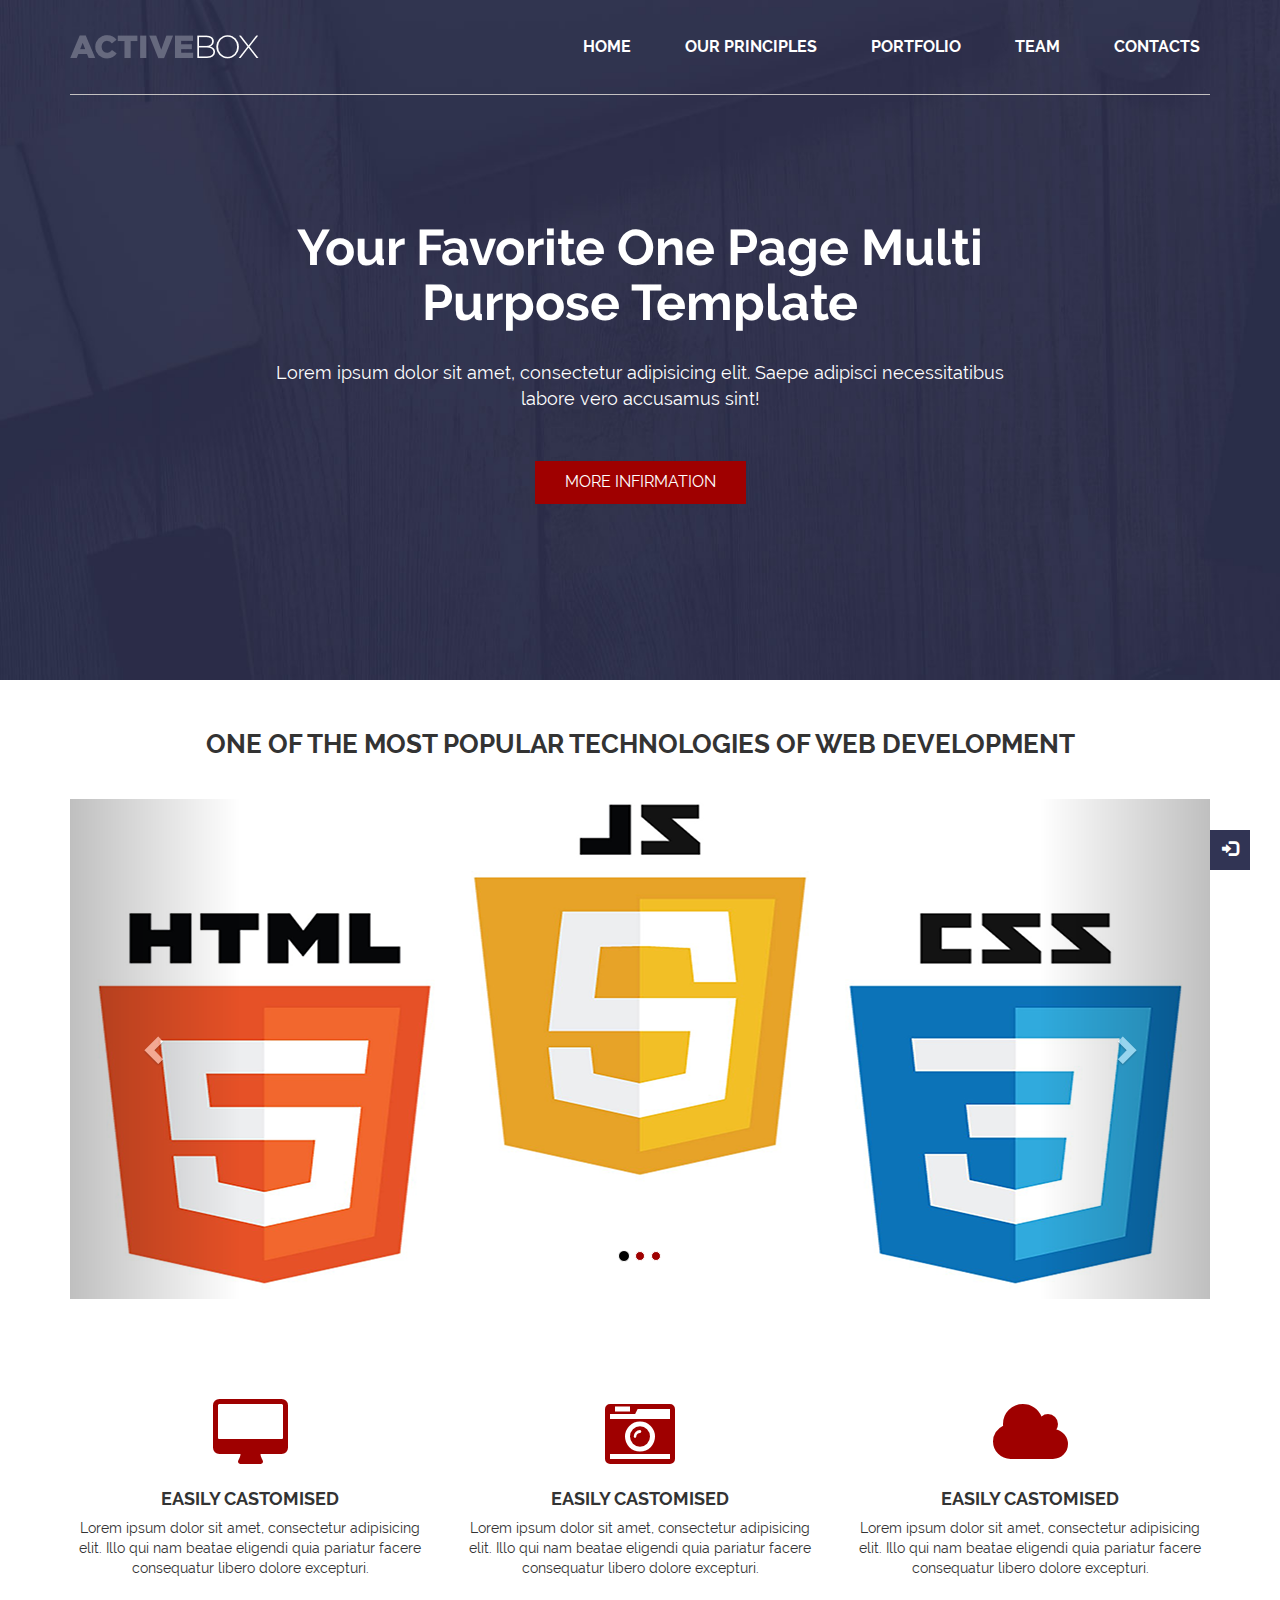
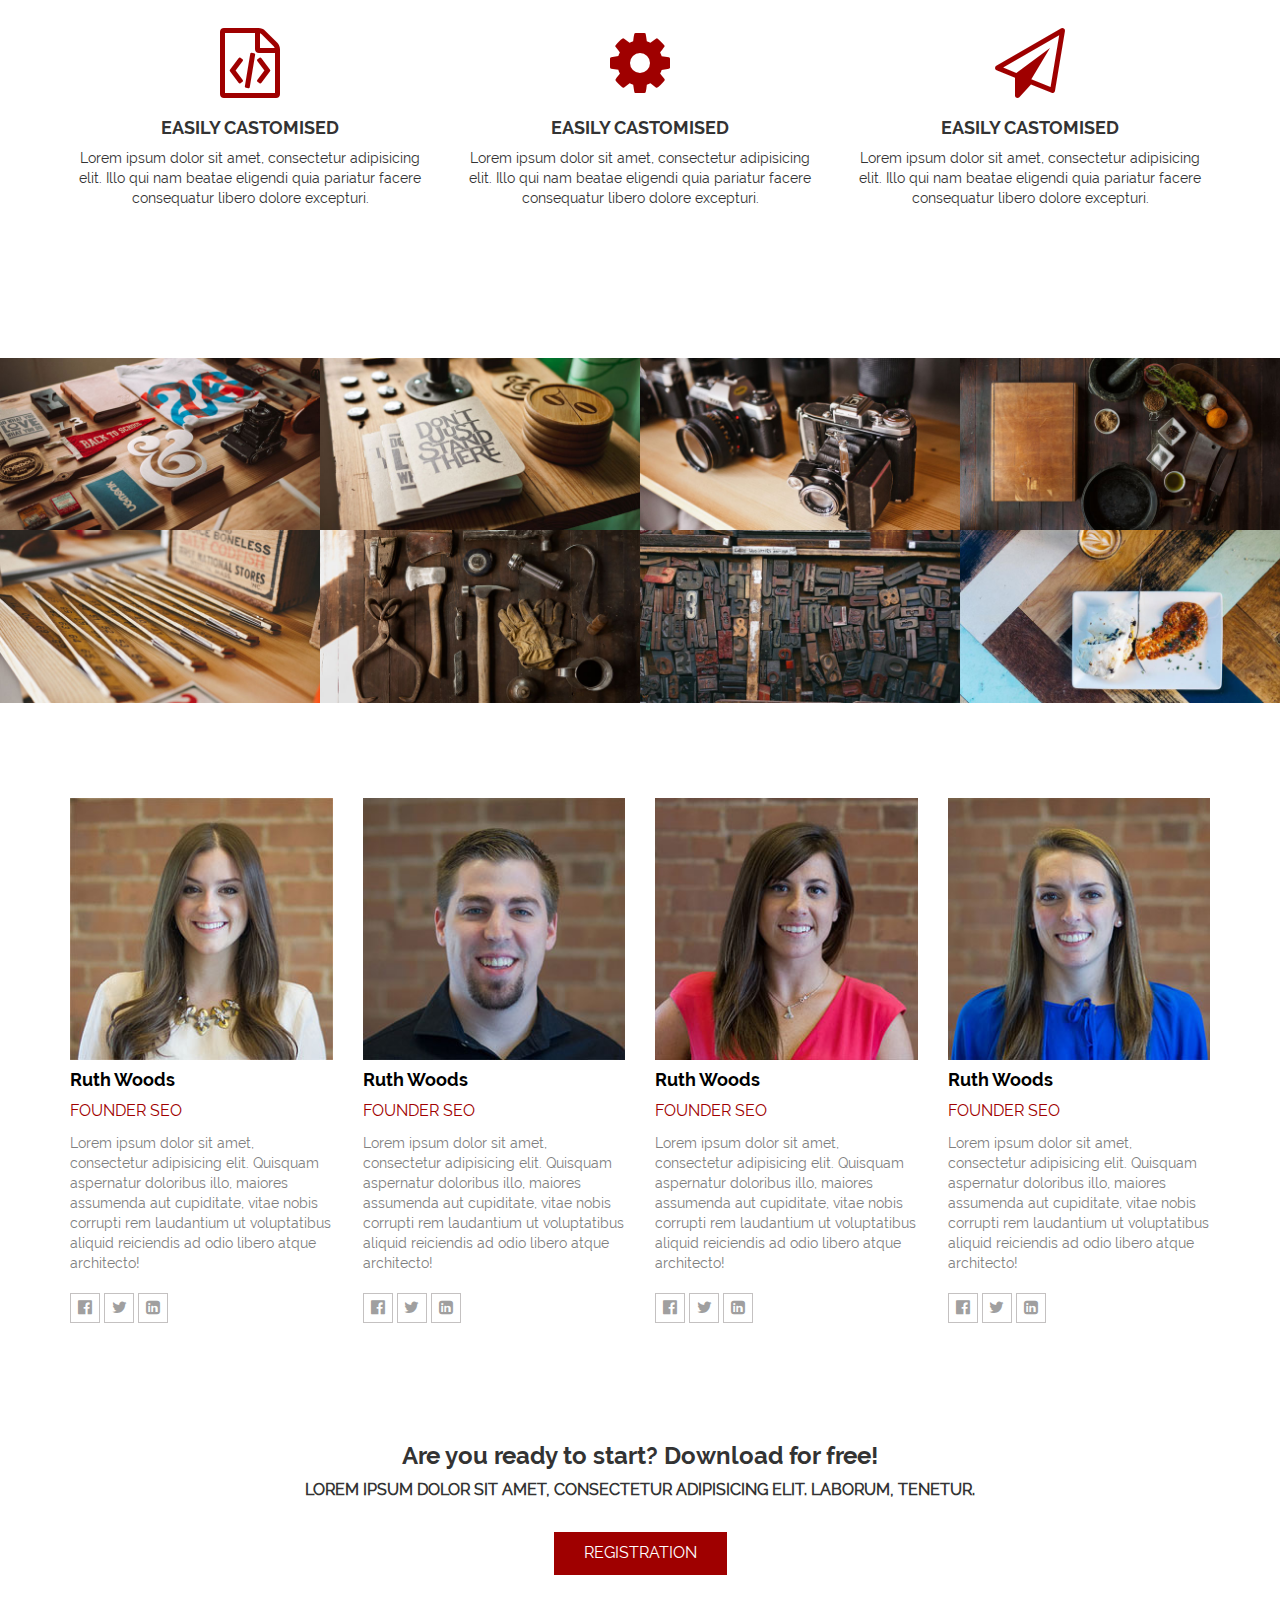
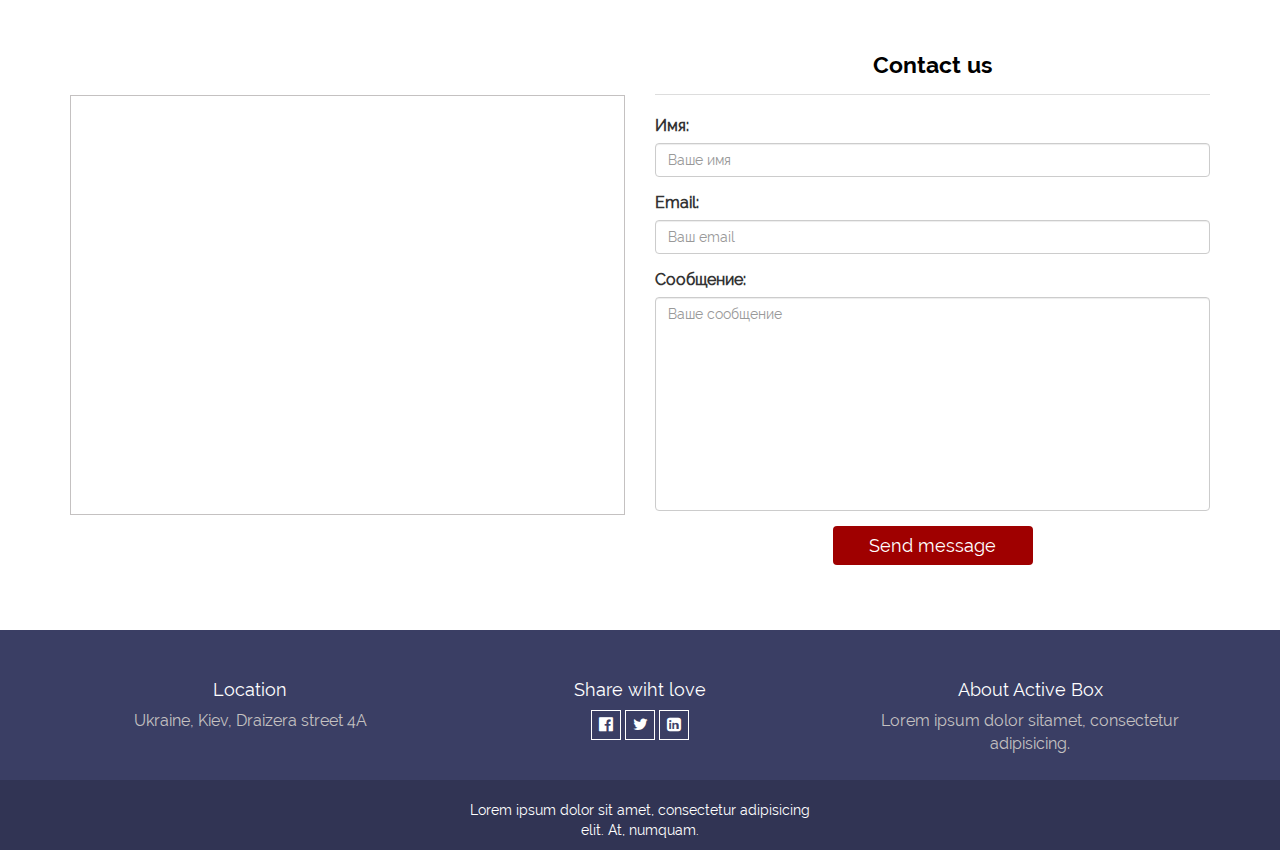
<file: Active Box/Active_box_bootstrap.html>
<!DOCTYPE html>
<html lang="en">

<head>
    <meta http-equiv="content-type" content="text/html; charset=utf-8" />
	<title>Active Box</title>
	<meta name="viewport" content="width=device-width, initial-scale=1, maximum-scale=1" />
    <link href="img/logo_sm.png" rel="icon" type="image/x-icon"/>
	<link href="libs/bootstrap/css/bootstrap.min.css" rel="stylesheet">
    <link rel="stylesheet" href="https://maxcdn.bootstrapcdn.com/font-awesome/4.5.0/css/font-awesome.min.css">
    <script type="text/javascript" src="http://maps.google.com/maps/api/js?sensor=true"></script>
    <script src="jquery-3.2.1.min.js"></script>
    <link rel="stylesheet" href="css/main.css" />
	<link rel="stylesheet" href="css/fonts.css" />
    <link href="css/media.css" rel="stylesheet" />
    <script src="App_JavaScript.js"></script>
    <script src="Google_maps_setup.js"></script>
</head>
<body>
    <header>
        <nav>
            <div class="container">
                <div class="row">
                    <div class="navbar-header">
                        <button class="navbar-toggle collapsed btn_menu" type="button" data-toggle="collapse" data-target="#top_menu">
                        <span class="glyphicon glyphicon-menu-hamburger"></span>
                        </button>
                        <a href="Active_box_bootstrap.html" class="navbar-brand logo">
                            <img src="img/logo.png" alt="logo" title="ActiveBox" />
                        </a>
                        </div>
                    <div class="collapse navbar-collapse navbar-right" id="top_menu">
                    <ul class="menu">
                        <li><a href="Active_box_bootstrap.html">home</a></li>
                        <li><a href="#our_principle">our principles</a></li>
                        <li><a href="#our_portfolio">portfolio</a></li>
                        <li><a href="#our_team">team</a></li>
                        <li><a href="#more_information">contacts</a></li>
                    </ul>
                    </div>
                    </div>
                <div class="line"></div>
                </div>
        </nav>
        <div class="container">
            <div class="row">
            <div class="col-md-8 col-md-offset-2">
                <div class="main_title">
                    <h1>Your Favorite One Page Multi Purpose Template</h1>
                    <p>Lorem ipsum dolor sit amet, consectetur adipisicing elit. Saepe adipisci necessitatibus labore vero accusamus sint!</p>
                    <button class="my_btn size_btn btn_inform_scrol">More infirmation</button>
                </div>
            </div>
         </div>
       </div>
    </header>
    <div class="container no_slaider">
        <h3 class="slaid">one of the most popular technologies of web development</h3>
        <div id="carousel-generic" class="carousel slide" data-ride="carousel">
            <ol class="carousel-indicators">
                <li data-target="#carousel-generic" data-slide-to="0" class="active"></li>
                <li data-target="#carousel-generic" data-slide-to="1"></li>
                <li data-target="#carousel-generic" data-slide-to="2"></li>
            </ol>
            <div class="carousel-inner">
                <div class="item active">
                    <img src="img/slaider1.png"" alt="...">
                    <div class="carousel-caption">
                    </div>
                </div>
                <div class="item">
                    <img src="img/slaider2.png"" alt="...">
                    <div class="carousel-caption">
                    </div>
                </div>
                <div class="item">
                    <img src="img/slaider3.png"" alt="...">
                    <div class="carousel-caption">
                    </div>
                </div>
            </div>
            <a class="left carousel-control" href="#carousel-generic" role="button" data-slide="prev">
                <span class="glyphicon glyphicon-chevron-left"></span>
            </a>
            <a class="right carousel-control" href="#carousel-generic" role="button" data-slide="next">
                <span class="glyphicon glyphicon-chevron-right"></span>
            </a>
        </div>
    </div>
    <section class="first_block" id="our_principle">
         <div class="container">
             <div class="row">
                 <div class="col-md-4 col-sm-6">
                     <div class="block">
                         <i class="fa fa-desktop" aria-hidden="true"></i>
                         <h3>Easily castomised</h3>
                         <p>Lorem ipsum dolor sit amet, consectetur adipisicing elit. Illo qui nam beatae eligendi quia pariatur facere consequatur libero dolore excepturi.</p>
                     </div>
                 </div>
                 <div class="col-md-4 col-sm-6">
                     <div class="block">
                         <i class="fa fa-camera-retro" aria-hidden="true"></i>
                         <h3>Easily castomised</h3>
                         <p>Lorem ipsum dolor sit amet, consectetur adipisicing elit. Illo qui nam beatae eligendi quia pariatur facere consequatur libero dolore excepturi.</p>
                     </div>
                 </div>
                 <div class="col-md-4 col-sm-6">
                     <div class="block">
                         <i class="fa fa-cloud" aria-hidden="true"></i>
                         <h3>Easily castomised</h3>
                         <p>Lorem ipsum dolor sit amet, consectetur adipisicing elit. Illo qui nam beatae eligendi quia pariatur facere consequatur libero dolore excepturi.</p>
                     </div>
                 </div>
                     <div class="col-md-4 col-sm-6">
                     <div class="block">
                         <i class="fa fa-file-code-o" aria-hidden="true"></i>
                         <h3>Easily castomised</h3>
                         <p>Lorem ipsum dolor sit amet, consectetur adipisicing elit. Illo qui nam beatae eligendi quia pariatur facere consequatur libero dolore excepturi.</p>
                     </div>
                 </div>
                     <div class="col-md-4 col-sm-6">
                     <div class="block">
                         <i class="fa fa-cog" aria-hidden="true"></i>
                         <h3>Easily castomised</h3>
                         <p>Lorem ipsum dolor sit amet, consectetur adipisicing elit. Illo qui nam beatae eligendi quia pariatur facere consequatur libero dolore excepturi.</p>
                     </div>
                 </div>
                     <div class="col-md-4 col-sm-6">
                     <div class="block">
                         <i class="fa fa-paper-plane-o" aria-hidden="true"></i>
                         <h3>Easily castomised</h3>
                         <p>Lorem ipsum dolor sit amet, consectetur adipisicing elit. Illo qui nam beatae eligendi quia pariatur facere consequatur libero dolore excepturi.</p>
                     </div>
                 </div>
                 </div>
         </div>
    </section>
    <section class="second_block" id="our_portfolio">
        <div class="container-fluid">
            <div class="row">
                <div class="col-md-3 col-sm-6 pad_0">
                    <div class="works">
                        <div class="img_discr">
                                <div class="inform">
                            <h4>Project name</h4>
                            <p>Some discription</p>
                                </div>
                        </div>
                        <img src="img/work-1.jpg" class="img-responsive" alt="Work1"/>
                    </div>
                </div>
                <div class="col-md-3 col-sm-6 pad_0">
                    <div class="works">
                        <div class="img_discr">
                                <div class="inform">
                            <h4>Project name</h4>
                            <p>Some discription</p>
                                </div>
                        </div>
                        <img src="img/work-2.jpg" class="img-responsive" alt="Work1"/>
                    </div>
                </div>
                <div class="col-md-3 col-sm-6 pad_0">
                    <div class="works">
                        <div class="img_discr">
                                <div class="inform">
                            <h4>Project name</h4>
                            <p>Some discription</p>
                                </div>
                        </div>
                        <img src="img/work-3.jpg" class="img-responsive" alt="Work1"/>
                    </div>
                </div>
                <div class="col-md-3 col-sm-6 pad_0">
                    <div class="works">
                        <div class="img_discr">
                                <div class="inform">
                            <h4>Project name</h4>
                            <p>Some discription</p>
                                </div>
                        </div>
                        <img src="img/work-4.jpg" class="img-responsive" alt="Work1"/>
                    </div>
                </div>
                <div class="col-md-3 col-sm-6 pad_0">
                    <div class="works">
                        <div class="img_discr">
                                <div class="inform">
                            <h4>Project name</h4>
                            <p>Some discription</p>
                                </div>
                        </div>
                        <img src="img/work-5.jpg" class="img-responsive" alt="Work1"/>
                    </div>
                </div>
                <div class="col-md-3 col-sm-6 pad_0">
                    <div class="works">
                        <div class="img_discr">
                                <div class="inform">
                            <h4>Project name</h4>
                            <p>Some discription</p>
                                </div>
                        </div>
                        <img src="img/work-6.jpg" class="img-responsive" alt="Work1"/>
                    </div>
                </div>
                <div class="col-md-3 col-sm-6 pad_0">
                    <div class="works">
                        <div class="img_discr">
                                <div class="inform">
                            <h4>Project name</h4>
                            <p>Some discription</p>
                                </div>
                        </div>
                        <img src="img/work-7.jpg" class="img-responsive" alt="Work1"/>
                    </div>
                </div>
                <div class="col-md-3 col-sm-6 pad_0">
                    <div class="works">
                        <div class="img_discr">
                                <div class="inform">
                            <h4>Project name</h4>
                            <p>Some discription</p>
                                </div>
                        </div>
                        <img src="img/work-8.jpg" class="img-responsive" alt="Work1"/>
                    </div>
                </div>
            </div>
        </div>
    </section>
    <section class="third_block" id="our_team">
        <div class="container">
            <div class="row">
                <div class="col-md-3 col-sm-6 col-xs-6">
                    <div class="team">
                        <img src="img/team-1.jpg" class="img-responsive" alt="Team"/>
                        <h4>Ruth Woods</h4>
                        <span>Founder seo</span><br />
                        <p>Lorem ipsum dolor sit amet, consectetur adipisicing elit. Quisquam aspernatur doloribus illo, maiores assumenda aut cupiditate, vitae nobis corrupti rem laudantium ut voluptatibus aliquid reiciendis ad odio libero atque architecto!</p>
                        <div class="soc_cont">
                            <button class="btn_soc" onClick='location.href="https://www.facebook.com/"'>
                                <i class="fa fa-facebook-official soc" aria-hidden="true"></i>
                            </button>
                            <button class="btn_soc" onClick='location.href="https://twitter.com/"'>
                                 <i class="fa fa-twitter soc" aria-hidden="true"></i>
                            </button>
                            <button class="btn_soc" onClick='location.href="https://www.linkedin.com/"'>
                                 <i class="fa fa-linkedin-square soc" aria-hidden="true"></i>
                            </button>
                        </div>
                    </div>
                </div>
                <div class="col-md-3 col-sm-6 col-xs-6">
                    <div class="team">
                        <img src="img/team-2.jpg" class="img-responsive" alt="Team"/>
                        <h4>Ruth Woods</h4>
                        <span>Founder seo</span><br />
                        <p>Lorem ipsum dolor sit amet, consectetur adipisicing elit. Quisquam aspernatur doloribus illo, maiores assumenda aut cupiditate, vitae nobis corrupti rem laudantium ut voluptatibus aliquid reiciendis ad odio libero atque architecto!</p>
                        <div class="soc_cont">
                            <button class="btn_soc" onClick='location.href="https://www.facebook.com/"'>
                                <i class="fa fa-facebook-official soc" aria-hidden="true"></i>
                            </button>
                            <button class="btn_soc" onClick='location.href="https://twitter.com/"'>
                                 <i class="fa fa-twitter soc" aria-hidden="true"></i>
                            </button>
                            <button class="btn_soc" onClick='location.href="https://www.linkedin.com/"'>
                                 <i class="fa fa-linkedin-square soc" aria-hidden="true"></i>
                            </button>
                        </div>
                    </div>
                </div>
                <div class="col-md-3 col-sm-6 col-xs-6">
                    <div class="team">
                        <img src="img/team-3.jpg" class="img-responsive" alt="Team"/>
                        <h4>Ruth Woods</h4>
                        <span>Founder seo</span><br />
                        <p>Lorem ipsum dolor sit amet, consectetur adipisicing elit. Quisquam aspernatur doloribus illo, maiores assumenda aut cupiditate, vitae nobis corrupti rem laudantium ut voluptatibus aliquid reiciendis ad odio libero atque architecto!</p>
                        <div class="soc_cont">
                            <button class="btn_soc" onClick='location.href="https://www.facebook.com/"'>
                                <i class="fa fa-facebook-official soc" aria-hidden="true"></i>
                            </button>
                            <button class="btn_soc" onClick='location.href="https://twitter.com/"'>
                                 <i class="fa fa-twitter soc" aria-hidden="true"></i>
                            </button>
                            <button class="btn_soc" onClick='location.href="https://www.linkedin.com/"'>
                                 <i class="fa fa-linkedin-square soc" aria-hidden="true"></i>
                            </button>
                        </div>
                    </div>
                </div>
                <div class="col-md-3 col-sm-6 col-xs-6">
                    <div class="team">
                        <img src="img/team-4.jpg" class="img-responsive" alt="Team"/>
                        <h4>Ruth Woods</h4>
                        <span>Founder seo</span><br />
                        <p>Lorem ipsum dolor sit amet, consectetur adipisicing elit. Quisquam aspernatur doloribus illo, maiores assumenda aut cupiditate, vitae nobis corrupti rem laudantium ut voluptatibus aliquid reiciendis ad odio libero atque architecto!</p>
                        <div class="soc_cont">
                            <button class="btn_soc" onClick='location.href="https://www.facebook.com/"'>
                                <i class="fa fa-facebook-official" aria-hidden="true"></i>
                            </button>
                            <button class="btn_soc" onClick='location.href="https://twitter.com/"'>
                                 <i class="fa fa-twitter" aria-hidden="true"></i>
                            </button>
                            <button class="btn_soc" onClick='location.href="https://www.linkedin.com/"'>
                                 <i class="fa fa-linkedin-square" aria-hidden="true"></i>
                            </button>
                        </div>
                    </div>
                </div>
            </div>
        </div>
    </section>
     <section class="four_block">
        <div class="container">
            <div class="row">
                <div class="col-md-8 col-md-offset-2">
                    <div class="botton_inf">
                    <h5>Are you ready to start? Download for free!</h5>
                    <p>Lorem ipsum dolor sit amet, consectetur adipisicing elit. Laborum, tenetur.</p>
                    <button class="my_btn size_btn" data-toggle="modal" data-target="#res_modal">Registration</button>
                    </div>
                </div>
            </div>
        </div>
    </section>
    <section id="more_information">
    <div class="container">
        <div class="row">
            <div class="col-md-6">
                <div id="map">
                </div>
            </div>
            <div class="col-md-6">
                <div id="form_question">
                    <h3>Contact us</h3>
                    <form id="ask_us">
                    <div class="form-group">
                        <label for="name2">Имя:</label>
                        <input type="text" id="name2" class="form-control" name="name2" placeholder="Ваше имя" />
                        <div class="error_box"></div>
                    </div>
                    <div class="form-group">
                        <label for="email2">Email:</label>
                        <input type="email" id="email2" class="form-control" name="email2" placeholder="Ваш email" />
                        <div class="error_box"></div>
                    </div>
                    <div class="form-group">
                        <label for="question">Сообщение:</label>
                        <textarea name="question" id="question" class="form-control" rows="10" placeholder="Ваше сообщение"></textarea>
                        <div class="error_box"></div>
                        <div class="error_submit_2">Сообщение НЕ отправлено,заполните все формы</div>
                    </div>
                    <div class="form-group btn_pos">
                        <input type="submit" class="btn btn_question" value="Send message" />
                    </div>
                    </form>
                </div>
            </div>
        </div>
    </div>
    </section>
    <footer>
        <div class="main_footer">
            <div class="container">
                <div class="row">
                    <div class="col-md-4 col-sm-12">
                        <div class="location">
                            <h4>Location</h4>
                            <p>Ukraine, Kiev, Draizera street 4A</p>
                        </div>
                    </div>
                    <div class="col-md-4 hidden-sm hidden-xs">
                        <div class="location love">
                            <h4>Share wiht love</h4>
                             <button class="footer_btn" onClick='location.href="https://www.facebook.com/"'>
                                <i class="fa fa-facebook-official soc" aria-hidden="true"></i>
                            </button>
                            <button class="footer_btn" onClick='location.href="https://www.twitter.com/"'>
                                 <i class="fa fa-twitter soc" aria-hidden="true"></i>
                            </button>
                            <button class="footer_btn" onClick='location.href="https://www.linkedin.com/"'>
                                 <i class="fa fa-linkedin-square soc" aria-hidden="true"></i>
                            </button>
                        </div>
                    </div>
                    <div class="col-md-4 hidden-sm hidden-xs">
                        <div class="location about">
                            <h4>About Active Box</h4>
                            <p>Lorem ipsum dolor sitamet, consectetur adipisicing.</p>
                        </div>
                    </div>
                </div>
            </div>
        </div>
    </footer>
    <footer>
        <div class="second_footer">
            <div class="container">
                <div class="row">
                    <div class="col-md-4 col-md-offset-4">
                        <p class="copyright">Lorem ipsum dolor sit amet, consectetur adipisicing elit. At, numquam.</p>
                    </div>
                </div>
            </div>
        </div>
        <button class="callreg_btn" type="button" data-toggle="modal" data-target="#res_modal">
                        <span class="glyphicon glyphicon-log-in"></span>
                        </button>
            <div id="back-top">
                <i class="fa fa-angle-up up" aria-hidden="true"></i>  
            </div>
    </footer>

    <!-- Modal -->
<div class="modal fade" id="res_modal">
  <div class="modal-dialog" role="document">
    <div class="modal-content">
      <div class="modal-header">
        <h4 class="modal-title" id="exampleModalLabel">Регистрация на сайте</h4>
        <button type="button" class="close" data-dismiss="modal" aria-label="Close"><span class="x" aria-hidden="true">&times;</span></button>
      </div>
      <div class="modal-body">
        <form action="#" id="modal_form">
            <input type="text" name="name" placeholder="Введите Ваше имя" class="form-control" id="name" />
            <div class="error_message"></div>
            <input type="email" name="email" placeholder="Введите Ваш email" class="form-control" id="email" />
            <div class="error_message"></div>
            <input type="password" name="new_password" placeholder="Придумайте Ваш пароль" class="form-control" id="password" />
            <div class="error_message"></div>
            <input type="password" name="new_password1" placeholder="Повторите Ваш пароль" class="form-control" id="password_same"/> 
            <div class="error_message"></div>
            <div class="error_submit">Для регистрации на сайте необходимо заполнить все поля</div>
            <input type="submit" value="ЗAРЕГИСТРИРОВАТЬСЯ" class="my_btn btn_md btn-block">
        </form>
      </div>
    </div>
  </div>
</div>
	<script src="libs/bootstrap/js/bootstrap.min.js"></script>
	<script src="js/common.js"></script>
	
</body>
</html>
</file>
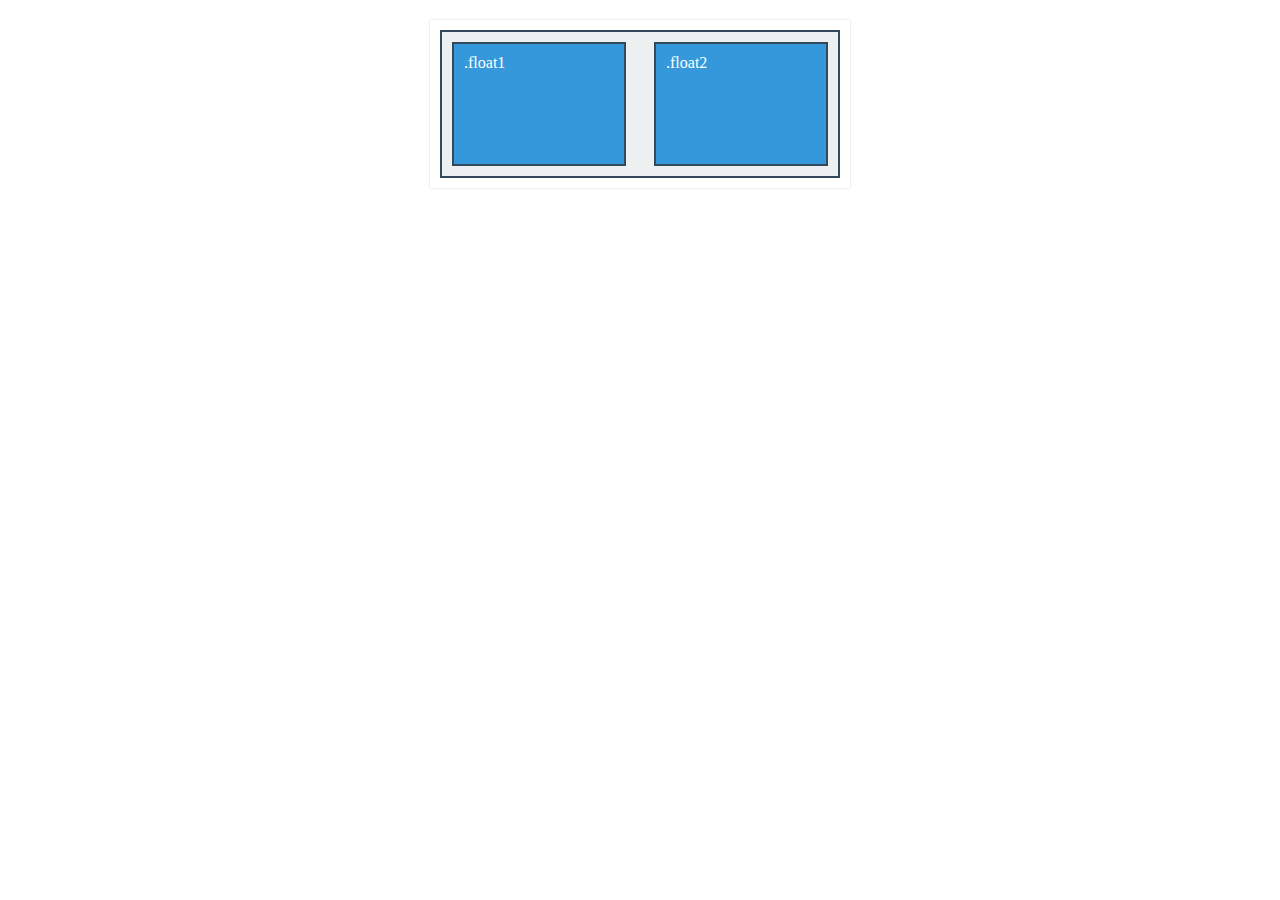
<file: test/task-3.html>
﻿<!DOCTYPE html>
<html>
<head>
    <meta charset="utf-8" />
    <title>task-3</title>
    <style>
        .container {
            width: 400px;
            overflow: hidden;
            margin: 20px auto;
            padding: 10px;
            box-shadow: 0 0 2px #cccccc;
        }

        .columns-container {
            overflow: hidden;
            padding: 10px;
            background: #ecf0f1;
            border: 2px solid #34495e;
        }

        .float {
            width: 150px;
            min-height: 100px;
            padding: 10px;
            color: white;
            background: #3498db;
            border: 2px solid #34495e;
        }

        .float1 {
            float: left;
        }

        .float2 {
            float: right;
        }
    </style>
</head>
<body>
    <div class="container">
        <div class="columns-container">
            <div class="float float1">
                .float1<br />
            </div>
            <div class="float float2">
                .float2
            </div>
        </div>
    </div>
</body>
</html>
</file>
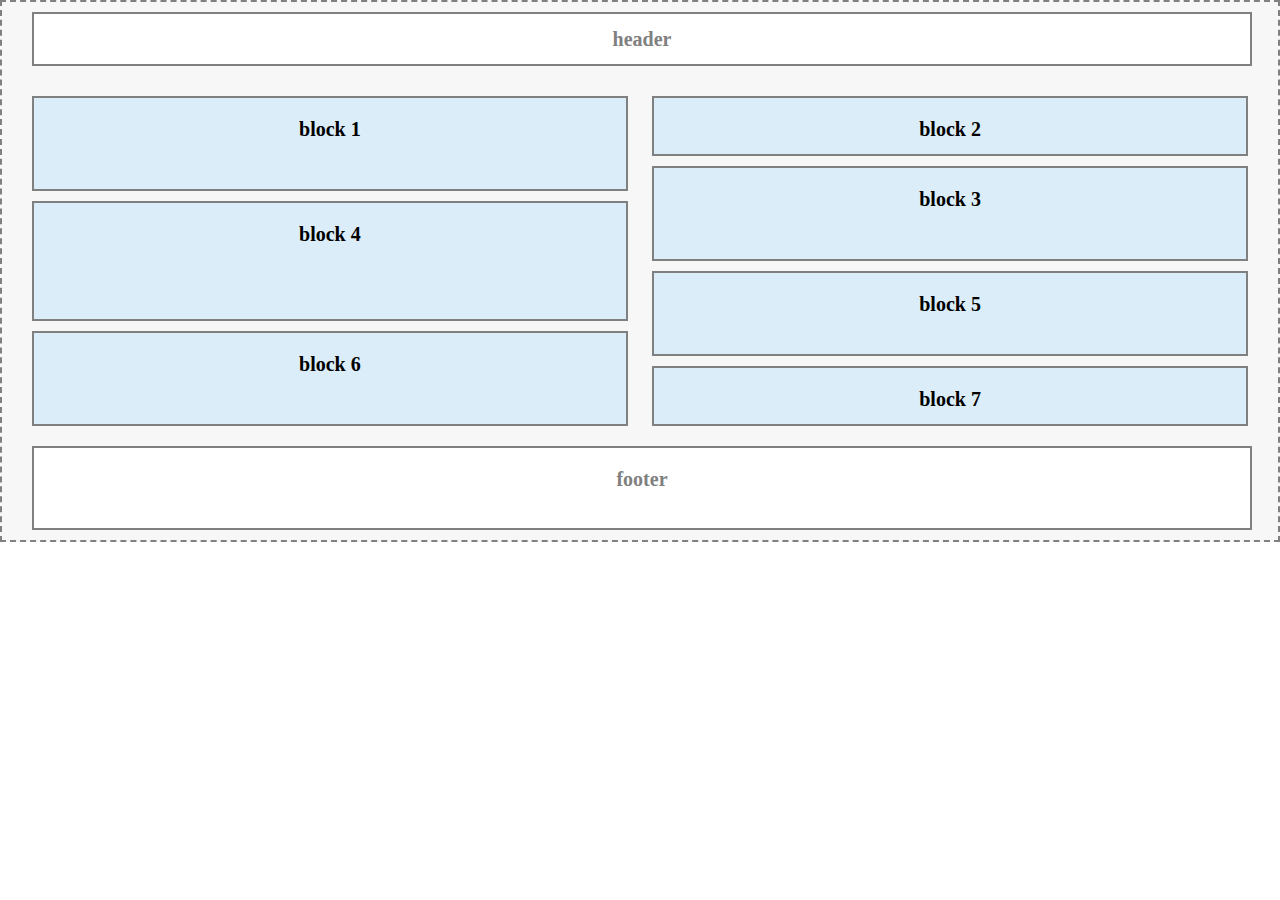
<file: test/task-4.html>
﻿<!DOCTYPE html>
<html>
<head>
    <meta charset="utf-8" />
    <title></title>
    <style>
        body {
            margin: 0;
            padding: 0;
        }

        .container {
            background-color: #f7f7f7;
            border: 2px dashed #808080;
            overflow: hidden;
            padding: 0 30px 0 30px;
        }

        header {
            color: #808080;
            font-size: 20px;
            font-weight: bold;
            width: 100%;
            height: 50px;
            background-color: #ffffff;
            border: 2px solid #808080;
            margin: 10px 0 20px 0;
            display:flex;
            align-items:center;
            justify-content:center;
        }

        .blocks {
            overflow: hidden;
            width: 100%;
        }

        .blocks div {
            background-color: #dbedf9;
            width: 49%;
            margin-top: 10px;
            border: 2px solid #808080;
            box-sizing: border-box;
            text-align: center;
            color: #000000;
            font-size: 20px;
            font-weight: bold;
        }

        .block_1 {
            height: 95px;
            float: left;
        }

        .block_2 {
            height: 60px;
            float: right;
        }

        .block_3 {
            float: right;
            height: 95px;
        }

        .block_4 {
            float: left;
            height: 120px;
        }

        .block_5 {
            float: right;
            height: 85px;
        }

        .block_6 {
            float: left;
            height: 95px;
        }

        .block_7 {
            float: right;
            height: 60px;
        }

        footer {
            color: #808080;
            font-size: 20px;
            font-weight: bold;
            width: 100%;
            height: 80px;
            background-color: #ffffff;
            border: 2px solid #808080;
            text-align: center;
            margin: 20px 0 10px 0;
        }

        @media screen and (max-width: 640px) {
            .blocks div {
                clear: both;
                float: left;
                width: 100%;
            }
        }
    </style>
</head>
<body>
    <div class="container">
        <header>
            <p>header</p>
        </header>
        <div class="blocks">
            <div class="block_1">
                <p>block 1</p>
            </div>
            <div class="block_2">
                <p>block 2</p>
            </div>
            <div class="block_3">
                <p>block 3</p>
            </div>
            <div class="block_4">
                <p>block 4</p>
            </div>
            <div class="block_5">
                <p>block 5</p>
            </div>
            <div class="block_6">
                <p>block 6</p>
            </div>
            <div class="block_7">
                <p>block 7</p>
            </div>
        </div>
        <footer>
            <p>footer</p>
        </footer>
    </div>
</body>
</html>
</file>
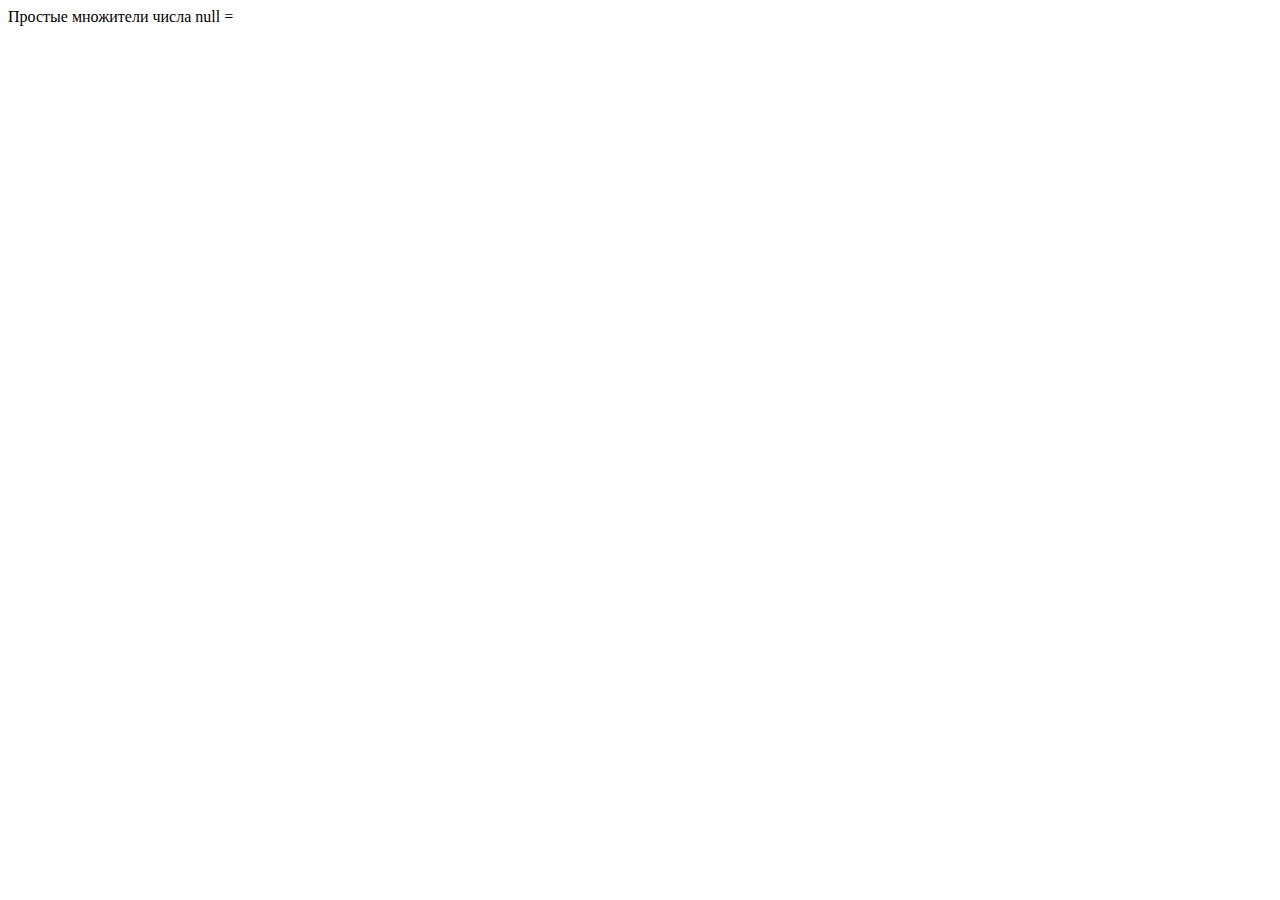
<file: test/task-6.html>
﻿<!DOCTYPE html>
<html>
<head>
    <meta charset="utf-8" />
    <title>task-6</title>
</head>
<body>
    <script>
        window.addEventListener("load", function () {
            var result = document.getElementById("result");
            var number = prompt('Введите любое целое число что-бы получить его простые множители');
            function getAllFactors(element) {
                var factors = [], i;
                for (i = 2; i <= element; i++) {
                    while ((element % i) === 0) {
                        factors.push(i);
                        element /= i;
                    }
                }
                return factors;
            }
            result.innerHTML = "Простые множители числа " + number + " = " + getAllFactors(number).join(', ');
        })
    </script>
    <div id="result"></div>
</body>
</html>
</file>
<file: Calendar/calendar_style.css>
﻿body {
    margin: 0;
    padding: 0;
    font-family: sans-serif;
}

header {
    background-color: #f4f4f4;
    width: 100%;
    border-bottom: 2px solid #b5b5b5;
}

.container {
    max-width: 1250px;
    margin: 0 auto;
    overflow: hidden;
}

.header_calendar {
    min-height: 100px;
    display: flex;
    -ms-flex-wrap: wrap;
    -webkit-flex-wrap: wrap;
    flex-wrap: wrap;
    justify-content: space-between;
    align-items: flex-end;
}

.icon_search {
    color: #b5b5b5;
}

.same {
    background-color: #006eca;
    border: none;
    -moz-border-radius: 4px;
    -webkit-border-radius: 4px;
    border-radius: 4px;
    color: #f4f4f4;
    font-size: 14px;
    padding: 5px;
    margin: 0 10px 20px 0;
}

    .same:hover {
        color: #000;
    }

.search_information {
    margin-bottom: 20px;
}

.search_input {
    width: 200px;
    -moz-border-radius: 4px;
    -webkit-border-radius: 4px;
    border-radius: 4px;
}

.calendar_container {
    max-width: 1250px;
    margin: 0 auto;
}

.calendar_nav {
    display: flex;
    padding: 15px 0 15px 0;
}

.prev, .next {
    background: none;
    border: 1px solid #b5b5b5;
    -moz-border-radius: 3px;
    -webkit-border-radius: 3px;
    border-radius: 3px;
    display: flex;
}

    .prev:hover, .next:hover {
        background-color: #c1e5ff;
    }

.today {
    padding: 0 5px 0 5px;
    font-weight: 600;
}

.only_today {
    margin-left: 10px;
    border: 1px solid #b5b5b5;
    -moz-border-radius: 3px;
    -webkit-border-radius: 3px;
    border-radius: 3px;
    padding: 0 5px 0 5px;
}

    .only_today:hover {
        background-color: #c1e5ff;
    }

.add_event {
    position: absolute;
    margin: 0 auto;
    z-index: 999;
    padding: 30px 15px;
    width: 350px;
    border: 1px solid #b5b5b5;
    background-color: #fff;
    display: none;
    top: 0px;
}

.close {
    font-size: 12px;
    color: #b5b5b5;
    position: absolute;
    top: 10px;
    right: 10px;
}

.add_form {
    display: flex;
    -ms-flex-direction: column;
    -webkit-flex-direction: column;
    flex-direction: column;
}

    .add_form > input[type=text] {
        margin-bottom: 5px;
    }

    .add_form > textarea {
        margin: 30px 0 20px 0;
        resize: none;
    }

#calendar {
    width: 100%;
    font: monospace;
    font-size: 15px;
    border-spacing: 0;
    border: 1px solid #b5b5b5;
    table-layout: fixed;
}

    #calendar tr {
        height: 120px;
        border: 1px solid #b5b5b5;
        width: 100px;
    }

    #calendar td {
        border: 1px solid #b5b5b5;
        max-width: 100px;
        vertical-align: text-top;
    }

    #calendar thead tr:last-child {
        color: rgb(85, 85, 85);
    }

    #calendar thead tr:nth-child(1) td:nth-child(2) {
        color: rgb(50, 50, 50);
    }

    #calendar thead tr:nth-child(1) td:nth-child(1):hover, #calendar thead tr:nth-child(1) td:nth-child(3):hover {
        cursor: pointer;
    }

    #calendar tbody td {
        color: #000;
    }

        #calendar tbody td:nth-child(n+6), #calendar .holiday {
            color: rgb(220, 0, 0);
        }

        #calendar tbody td.today {
            background: #f4f4f4;
        }
</file>
<file: Active Box/css/main.css>
﻿body {
    font-family: "RalewayRegular", sans-serif;
    font-size: 16px;
    min-width: 320px;
}
/*HEADER*/
header {
    height:680px;
    background-image:url(../img/banner.jpg);
    background-size:cover;
}
nav {
    height:94px;
    line-height:94px;
    position:absolute;
    z-index:999;
    top:0px;
    left:0px;
    width:100%;
}
.menu {
    list-style-type:none;
    margin:0px;
    padding:0px;
}
.menu li {
    display:inline-block;
    padding:0px 25px
}
.menu li a {
    color: #ffffff;
    text-transform: uppercase;
    font-family: "RalewayBold", sans-serif;
    outline:none;
}
.menu li a:hover, 
.menu li a:focus {
    text-decoration: none;
    color: #a09f9f;
}
.logo {
    padding-top:35px
}
.line {
    height:1px;
    background-color:#c4c1c1;
}
.main_title {
    color:#ffffff;
    text-align:center;
    padding-top:200px;
}
.main_title h1 {
    font-size: 50px;
    font-family: "RalewayBold", sans-serif;
    margin-bottom:30px;
    }
.main_title p {
    font-size:18px;
    margin-bottom:50px
}
.my_btn {
    background-color:#9f0000;
    border:none;
    text-transform:uppercase;
    color:#ffffff;
}
.my_btn:hover{
    background-color:#ff0000
}
.size_btn {
    padding:10px 30px 
}
.btn_menu span {
    color:#ffffff;
    top:-15px;
}
btn_menu {
    margin:0px;
    padding:0px;
}
/*CAROUSEL*/
.slaid {
    text-align: center;
    font-size: 26px;
    font-weight:bolder;
    text-transform: uppercase;
    font-family: "RalewayBold", sans-serif;
    padding:30px 0px 30px;
}
.carousel-indicators li {
    background-color:#9f0000;
}
.carousel-indicators .active {
    background-color: rgb(0, 0, 0);
}
/*OUR PRINCIPLE*/
.first_block {
    padding-top: 100px;
    padding-bottom: 100px;
}
.block {
    text-align:center;
    margin-bottom:50px;
}
.block i {
    font-size: 70px;
    color: #9f0000;
}
.block:hover>i,
.block:focus>i{
    color:#ff0000;
}
.block h3 {
    font-family: "RalewayBold", sans-serif;
    font-size: 18px;
    text-transform: uppercase;
}
.block p {
    font-size:14px;
}
.row_second {
    padding-top:50px;
}
.pad_0 {
    padding:0px
}
/*OUR PORTFOLIO*/
.works {
    position:relative;
}
.img_discr {
    position:absolute;
    top:0px;
    left:0px;
    width:100%;
    height:100%;
    background-color:rgba(232, 69, 69, 0.7);
    display:flex;
    opacity:0;
}
.inform {
    color:#ffffff;
    text-align:center;
    margin:auto;
}
.works:hover .img_discr,
.works:active .img_discr {
    opacity:1;
}
/*OUR TEAM*/
.team {
    padding-top:95px;
    text-align:left
}
.team h4 {
    font-family: "RalewayBold", sans-serif;
    color:rgb(0, 0, 0)
}
.team span {
    text-transform: uppercase;
    color: #9f0000;
        
}
.team p {
     color:rgb(128, 128, 128);
     margin-top:10px;
     font-size:14px;
}
.btn_soc {
    width: 30px;
    height: 30px;
    background-color: transparent;
    border: 1px solid #c4c1c1;
    color: #a09f9f;
    transition: width 0.5s, height 0.5s;
}
.btn_soc:hover{
     border:2px solid #3b5998 ;
     width:35px;
     height:35px;
     color:#3b5998;
}
.team:hover>span{
    color:#ff0000;
    font-weight:bolder;
}
.soc_cont {
     padding-top:10px;
     height:55px;
}
/*FOUR_BLOCK*/
.botton_inf {
     text-align:center;
     padding-top:95px
}
.botton_inf h5 {
     font-family: "RalewayBold", sans-serif;
     font-size:24px;
}
.botton_inf p {
     font-weight:bolder;
     text-transform:uppercase;
     margin-bottom:30px
}
/*CONTACT US*/
#map{ 
    width:100%;
    height:420px;
    margin-top:70px;
    border:1px solid #c4c1c1;
      
}
#form_question h3 {
    text-align: center;
    height: 50px;
    line-height: 40px;
    margin-bottom: 20px;
    border-bottom: 1px solid #ddd;
    font-size: 23px;
    color: rgb(0, 0, 0);
    font-family: "RalewayBold", sans-serif;
}
textarea {
    resize: none;
    overflow-y: auto;  
}
.btn_question {
    width:200px;
    font-size:18px;
    background-color:#9f0000;
    color:#ffffff;
}
.btn_question:hover{
    background-color:#ff0000;
    color:white;
}
.btn_pos{
    text-align:center;
}
/*FOOTER*/
.main_footer {
    margin-top:50px;
    height: 150px;
    background-color: #3a3e64;
}
.location {
    color:#ffffff;
    text-align:center;
    padding-top:40px
}
.location p {
    color:#c4c1c1
}
.footer_btn {
    width: 30px;
    height: 30px;
    border: 1px solid #ffffff;
    color: #ffffff;
    background-color: #3a3e64;
}
.footer_btn:hover{
    border:1px solid #ff0000;
}
.second_footer {
    height:70px;
    background-color: #313454;
    color:#ffffff;
    text-align:center;
}
.second_footer p {
    margin-top:20px
}
.copyright {
    font-size: 14px;
}
.copyright i{
    color:#e84545;
}
/*MODAL FORM*/
#res_modal {
   width:70%;
   margin:0px auto;
}
#modal_form input {
    margin-bottom:10px;
    margin-top:10px;
}
#more_information {
    margin-top: 50px;
}
.callreg_btn {
    position: fixed;
    right: 30px;
    bottom: 30px;
    background-color: #313454;
    color:#ffffff;
    border:none;
    width:40px;
    height:40px;
}
.x {
    position:fixed;
    top:10px;
    right:15px;
}
.modal-header h4{
    text-align:center;
    font-weight:bold;
}
.error_message,.error_box{
    font-size:14px;
    padding:0px;
}
.error_submit,.error_submit_2 {
    display: none;
    text-align: center;
    color: #ff0000;
    font-weight: bold;
    font-size: 17px;
    -webkit-animation: blink2 1s linear infinite;
    animation: blink2 0.7s linear infinite;
}
@-webkit-keyframes blink2 {
    100% {
        color: rgba(34, 34, 34, 0);
    }
}

@keyframes blink2 {
    100% {
        color: rgba(34, 34, 34, 0);
    }
}
/*BUTTON BACK TO UP*/
.up {
    font-size: 40px;
    color: #ffffff;
    padding-top: 3px;
    padding-left: 12px;
}
#back-top {
    display:none;
    position: fixed;
    bottom: 30px;
    left: 30px;
    z-index: 99991;
    border-radius: 50%;
    width: 50px;
    height: 50px;
    background-color: #a09f9f;
    opacity:0.5;
}
#back-top:hover{
    opacity:1;
}
</file>
<file: Active Box/css/fonts.css>
@font-face {
	font-family: "RalewayBold";
	src: url("../fonts/RalewayBold/RalewayBold.eot");
	src: url("../fonts/RalewayBold/RalewayBold.eot?#iefix") format("embedded-opentype"),
			 url("../fonts/RalewayBold/RalewayBold.woff") format("woff"),
			 url("../fonts/RalewayBold/RalewayBold.ttf") format("truetype");
	font-style: normal;
	font-weight: normal;
}

@font-face {
	font-family: "RalewayRegular";
	src: url("../fonts/RalewayRegular/RalewayRegular.eot");
	src: url("../fonts/RalewayRegular/RalewayRegular.eot?#iefix") format("embedded-opentype"),
			 url("../fonts/RalewayRegular/RalewayRegular.woff") format("woff"),
			 url("../fonts/RalewayRegular/RalewayRegular.ttf") format("truetype");
	font-style: normal;
	font-weight: normal;
}
</file>
<file: Active Box/css/media.css>
/* Large Devices, Wide Screens */
@media only screen and (max-width : 1200px) {
        
}

/* Medium Devices, Desktops */
@media only screen and (max-width : 992px) {
    .no_slaider {
        display: none;
    }
    
}

/* Small Devices, Tablets */
@media only screen and (max-width : 768px) {
	/*Disable Animation on Mobile Devices*/
	.animated {
		/*CSS transitions*/
		-o-transition-property: none !important;
		-moz-transition-property: none !important;
		-ms-transition-property: none !important;
		-webkit-transition-property: none !important;
		transition-property: none !important;
		/*CSS transforms*/
		-o-transform: none !important;
		-moz-transform: none !important;
		-ms-transform: none !important;
		-webkit-transform: none !important;
		transform: none !important;
		/*CSS animations*/
		-webkit-animation: none !important;
		-moz-animation: none !important;
		-o-animation: none !important;
		-ms-animation: none !important;
		animation: none !important;
	}
    nav {
        height:60px;
        line-height:60px;
        position:fixed;
        background-color:#2a2e48;
    }
    .no_slaider {
        display: none;
    }
    .logo {
        padding-top:15px
    }
    #top_menu {
        background-color:#2a2e48;
    }
    .menu li {
        display:block;
        text-align:center;
    }
    .menu li a {
        display:block;
    }
    .menu li a:hover {
        background-color:#ffffff;
    }
    .main_title {
       padding-top:90px
    }
    .btn_menu {
        visibility:visible;
    }
    .btn_menu span {
        top:0px
    }
    .line {
        display:none;
    }
    .btn_menu {
        margin: 0px;
        padding: 0px 10px;
        border:none;
    }
    .first_block {
        padding-bottom: 50px;
    }
    #res_modal {
        width: 100%;
        margin: 0px auto;
    }
   
}

/* Extra Small Devices, Phones */
@media only screen and (max-width : 480px) {
    nav {
        height: 60px;
        line-height: 60px;
        position: fixed;
    }

    .no_slaider {
        display: none;
    }

    .line {
        display: none;
    }

    .logo {
        padding-top: 15px
    }

    .btn_menu span {
        top: 0px
    }

    .first_block {
        padding-bottom: 50px;
    }

    .callreg_btn {
        position: fixed;
        right: 45px;
        top: 9px;
        background-color: #2a2e48;
        color: #ffffff;
        border: none;
        width: 40px;
        height: 40px;
        z-index: 999;
    }

    /* Custom, iPhone Retina */
    @media only screen and (max-width : 320px) {
        nav {
            height: 60px;
            line-height: 60px;
            position: fixed;
        }

        .line {
            display: none;
        }

        .logo {
            padding-top: 15px
        }

        .btn_menu span {
            top: 0px;
        }

        .first_block {
            padding-bottom: 50px;
        }

        .callreg_btn {
            position: fixed;
            right: 45px;
            top: 9px;
            background-color: #2a2e48;
            color: #ffffff;
            border: none;
            width: 40px;
            height: 40px;
            z-index: 999;
        }
    }


    /* Custom, iPhone Retina */
    @media only screen and (min-width : 320px) {
    }

    /* Extra Small Devices, Phones */
    @media only screen and (min-width : 480px) {
    }

    /* Small Devices, Tablets */
    @media only screen and (min-width : 768px) {
        .btn_menu {
            visibility: collapse;
        }
    }

    /* Medium Devices, Desktops */
    @media only screen and (min-width : 992px) {
        .btn_menu {
            visibility: collapse;
        }
    }

    /* Large Devices, Wide Screens */
    @media only screen and (min-width : 1200px) {
        .btn_menu {
            visibility: collapse;
        }
    }
}
</file>
